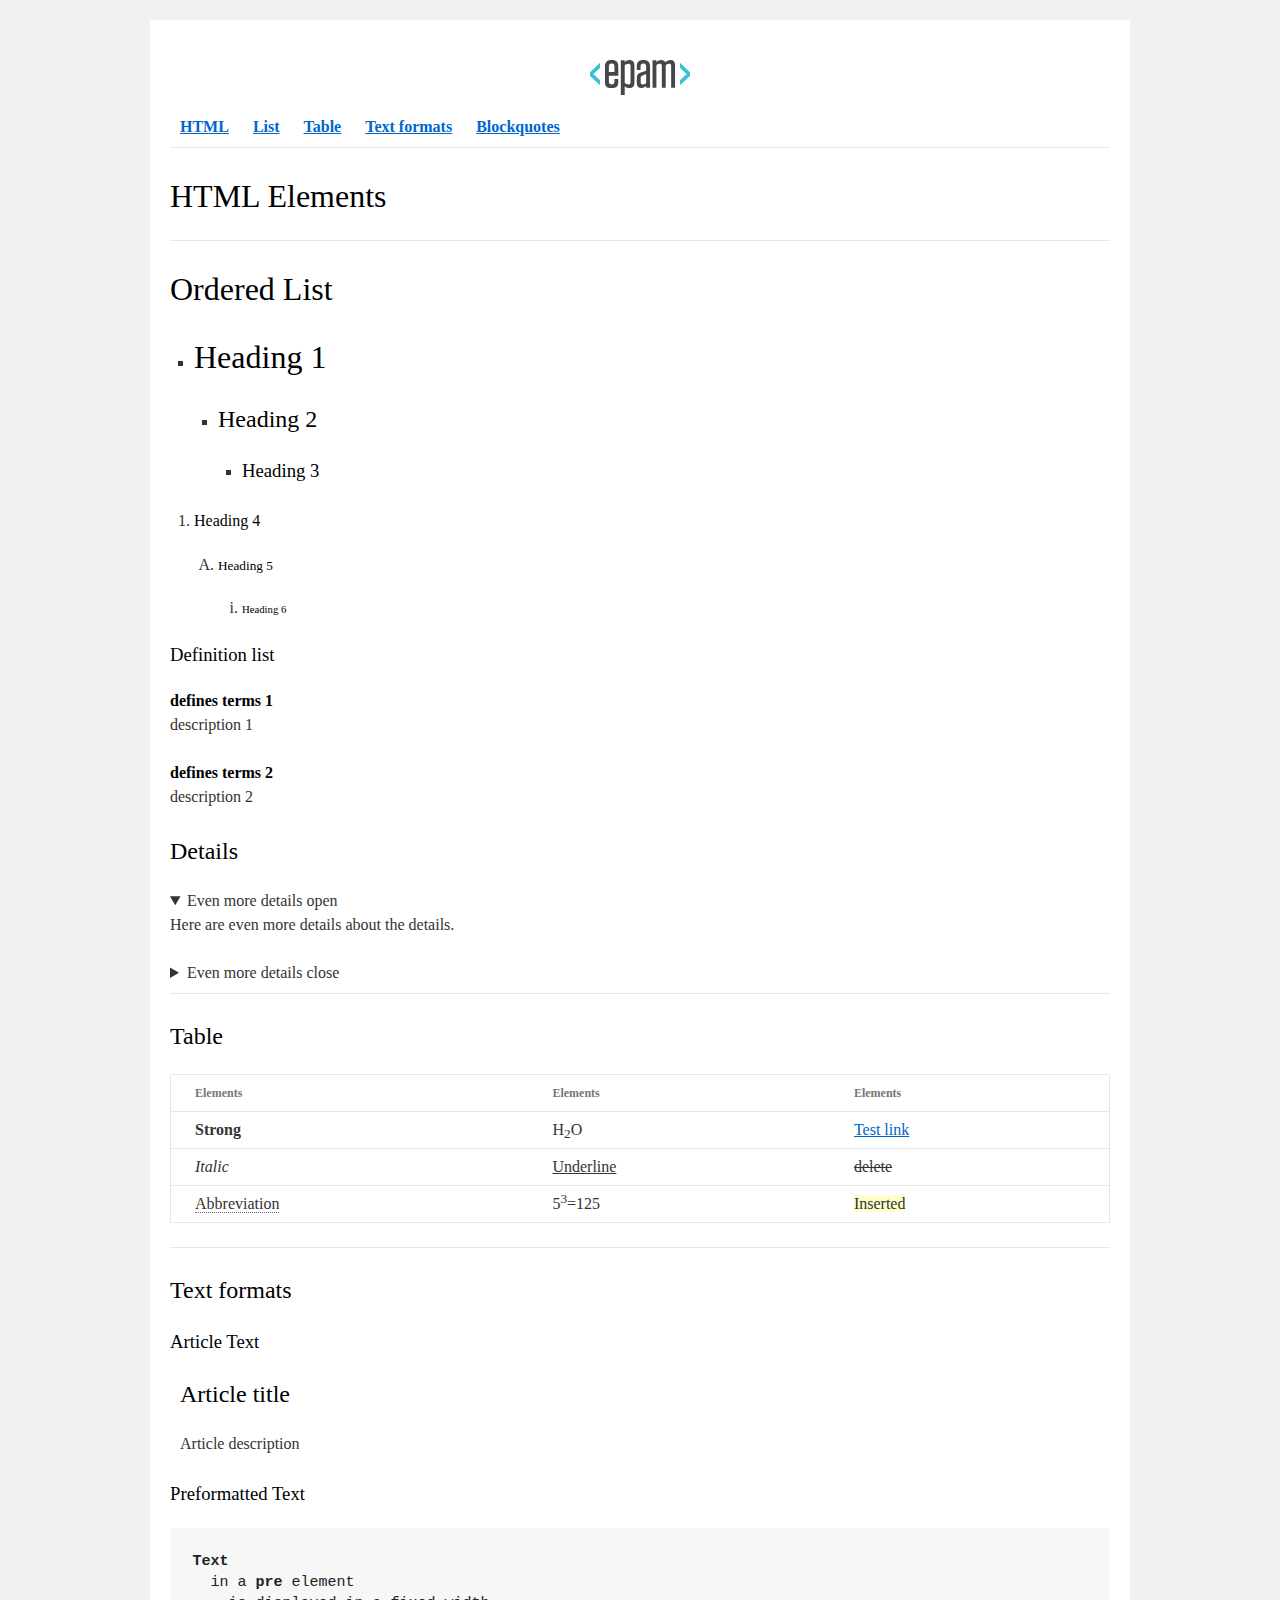
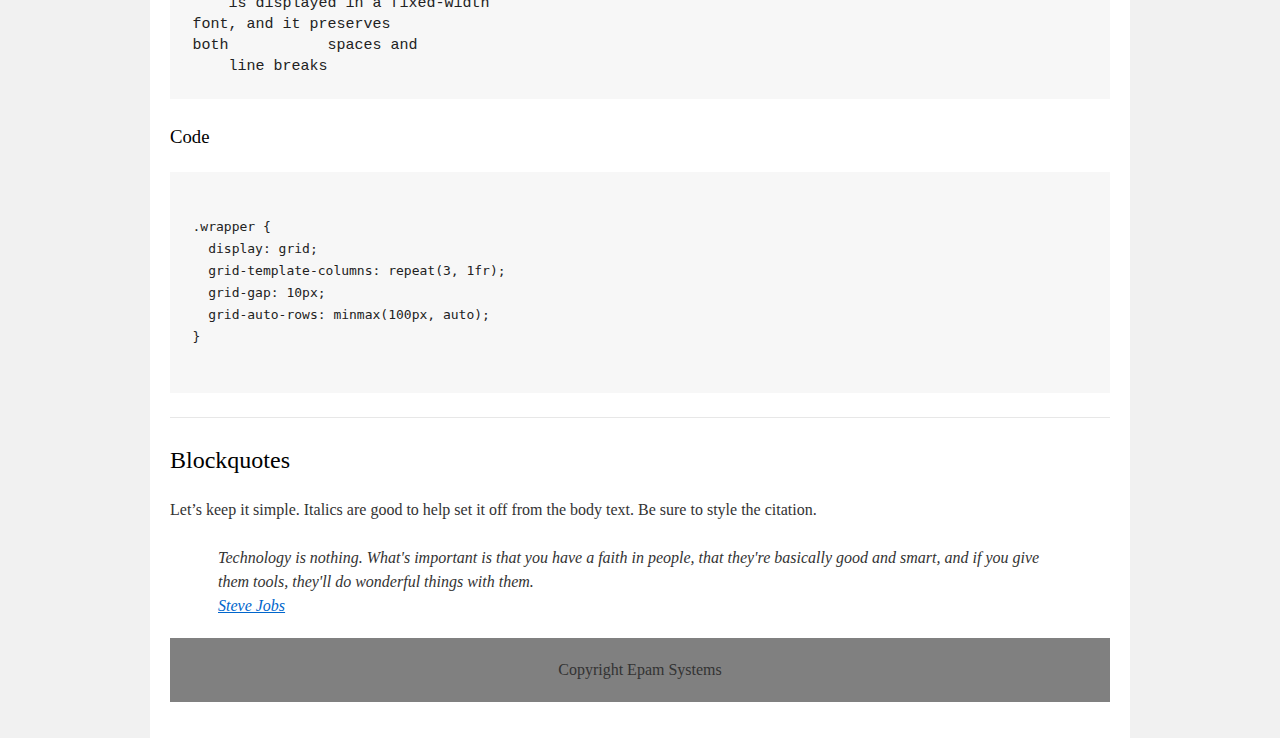
<file: homework_01/index.html>
<!DOCTYPE html>
<html>

<head>
    <meta charset="utf-8">
    <title>hw</title>
    <link rel="stylesheet" href="style.css">
</head>

<body>
    <div id="wrapper">
        <div id="main">
            <div id="container">
                <div id="content" role="main">
                    <header>
                        <img src="EPAM_logo.svg" alt="logo">
                        <nav>
                            <a href="#html"><b>HTML</b></a>
                            <a href="#list"><b>List</b></a>
                            <a href="#table"><b>Table</b></a>
                            <a href="#text_formats"><b>Text formats</b></a>
                            <a href="#blockquotes"><b>Blockquotes</b></a>
                        </nav>
                    </header>
                    <hr>
                    <div id="html">
                        <h1>HTML Elements</h1>   
                    </div>
                    <hr>
                    <section>
                        <div id="list">
                            <h1>Ordered List</h1>
                            <ul>
                                <li>
                                    <h1>Heading 1</h1>
                                    <ul>
                                        <li>
                                            <h2>Heading 2</h2>
                                            <ul>
                                                <li>
                                                    <h3>Heading 3</h3>
                                                </li>
                                            </ul>
                                        </li>
                                    </ul>
                                </li>
                                </ul>
                                <ol>
                                    <li>
                                        <h4>Heading 4</h4>
                                        <ol>
                                            <li>
                                                <h5>Heading 5</h5>
                                                <ol>
                                                    <li>
                                                        <h6>Heading 6</h6>
                                                    </li>
                                                </ol>
                                            </li>
                                        </ol>
                                    </li>
                                </ol>
                            <h3>Definition list</h3>
                            <dl>
                                <dt>defines terms 1</dt>
                                <dd>description 1</dd>
                                <dt>defines terms 2</dt>
                                <dd>description 2</dd>
                            </dl>
                            <h2>Details</h2>
                            <details open>
                                <summary>Even more details open</summary>
                                <p>Here are even more details about the details.</p>
                            </details>
                            <details>
                                <summary>Even more details close</summary>
                                <p>Here are even more details about the details.</p>
                            </details>
                        </div>
                        <hr>
                        <div id="table">
                            <h2>Table</h2>
                            <table>
                                <thead>
                                    <tr>
                                        <th>Elements</th>
                                        <th>Elements</th>
                                        <th>Elements</th>
                                    </tr>
                                </thead>
                                <tbody>
                                    <tr>
                                        <td> <strong>Strong</strong>
                                        </td>
                                        <td>H<sub>2</sub>O</td>
                                        <td><a href="#">Test link</a></td>
                                    </tr>
                                    <tr>
                                        <td> <i>Italic</i>
                                        </td>
                                        <td><u>Underline</u></td>
                                        <td><s>delete</s></td>
                                    </tr>
                                    <tr>
                                        <td><abbr>Abbreviation</abbr>
                                        </td>
                                        <td>5<sup>3</sup>=125</td>
                                        <td><ins>Inserted</ins></td>
                                    </tr>
                                </tbody>
                            </table>
                        </div>
                        <hr>
                        <div id="text_formats">
                            <h2>Text formats</h2>
                            <h3>Article Text</h3>
                            <article>
                                <header><h2>Article title</h2></header>
                                <p>Article description</p>
                            </article>

                            <h3>Preformatted Text</h3> 
<pre>
<b>Text</b>
  in a <b>pre</b> element
    is displayed in a fixed-width
font, and it preserves
both           spaces and
    line breaks
</pre>

<h3>Code</h3>
 
<pre><code>
.wrapper {
  display: grid;
  grid-template-columns: repeat(3, 1fr);
  grid-gap: 10px;
  grid-auto-rows: minmax(100px, auto);
}

</code></pre>  
                        </div>
                        <hr> 
                        <div id="blockquotes">
                            <h2>Blockquotes</h2>
                            <p>
                                Let’s keep it simple. Italics are good to help set it off from the body text. Be sure to style the citation.
                            </p>
                            <blockquote>	          		
                            <q>
                                Technology is nothing. What's important is that you have a faith in people, that they're basically good and smart, and if you give them tools, they'll do wonderful things with them.<br>       
                                <a href="#">Steve Jobs</a>
                            </q>
                            </blockquote>
                            <p hidden>And here’s a bit of trailing text.</p>
	                    </div>
                    </section>
                    <footer>
                        Copyright Epam Systems
                    </footer>
                </div>
            </div>
        </div>
    </div>
</body>

</html>
</file>
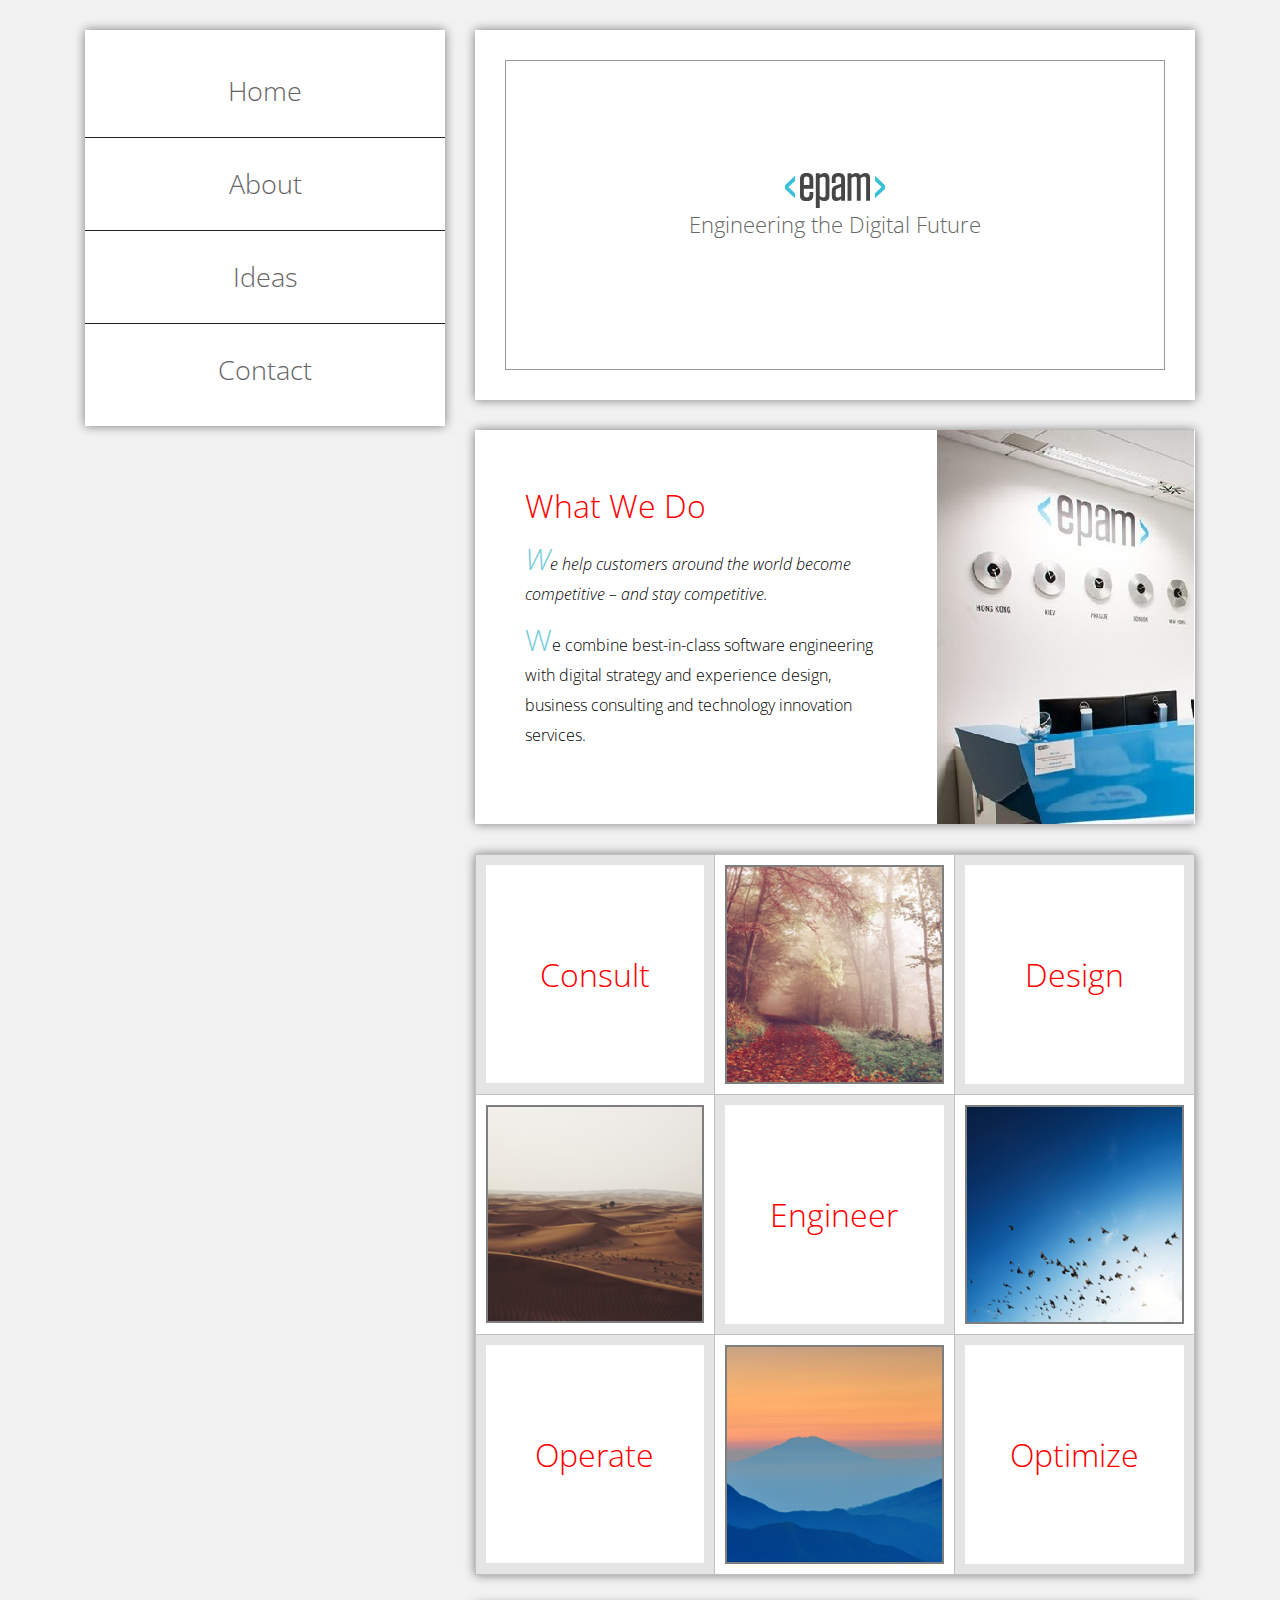
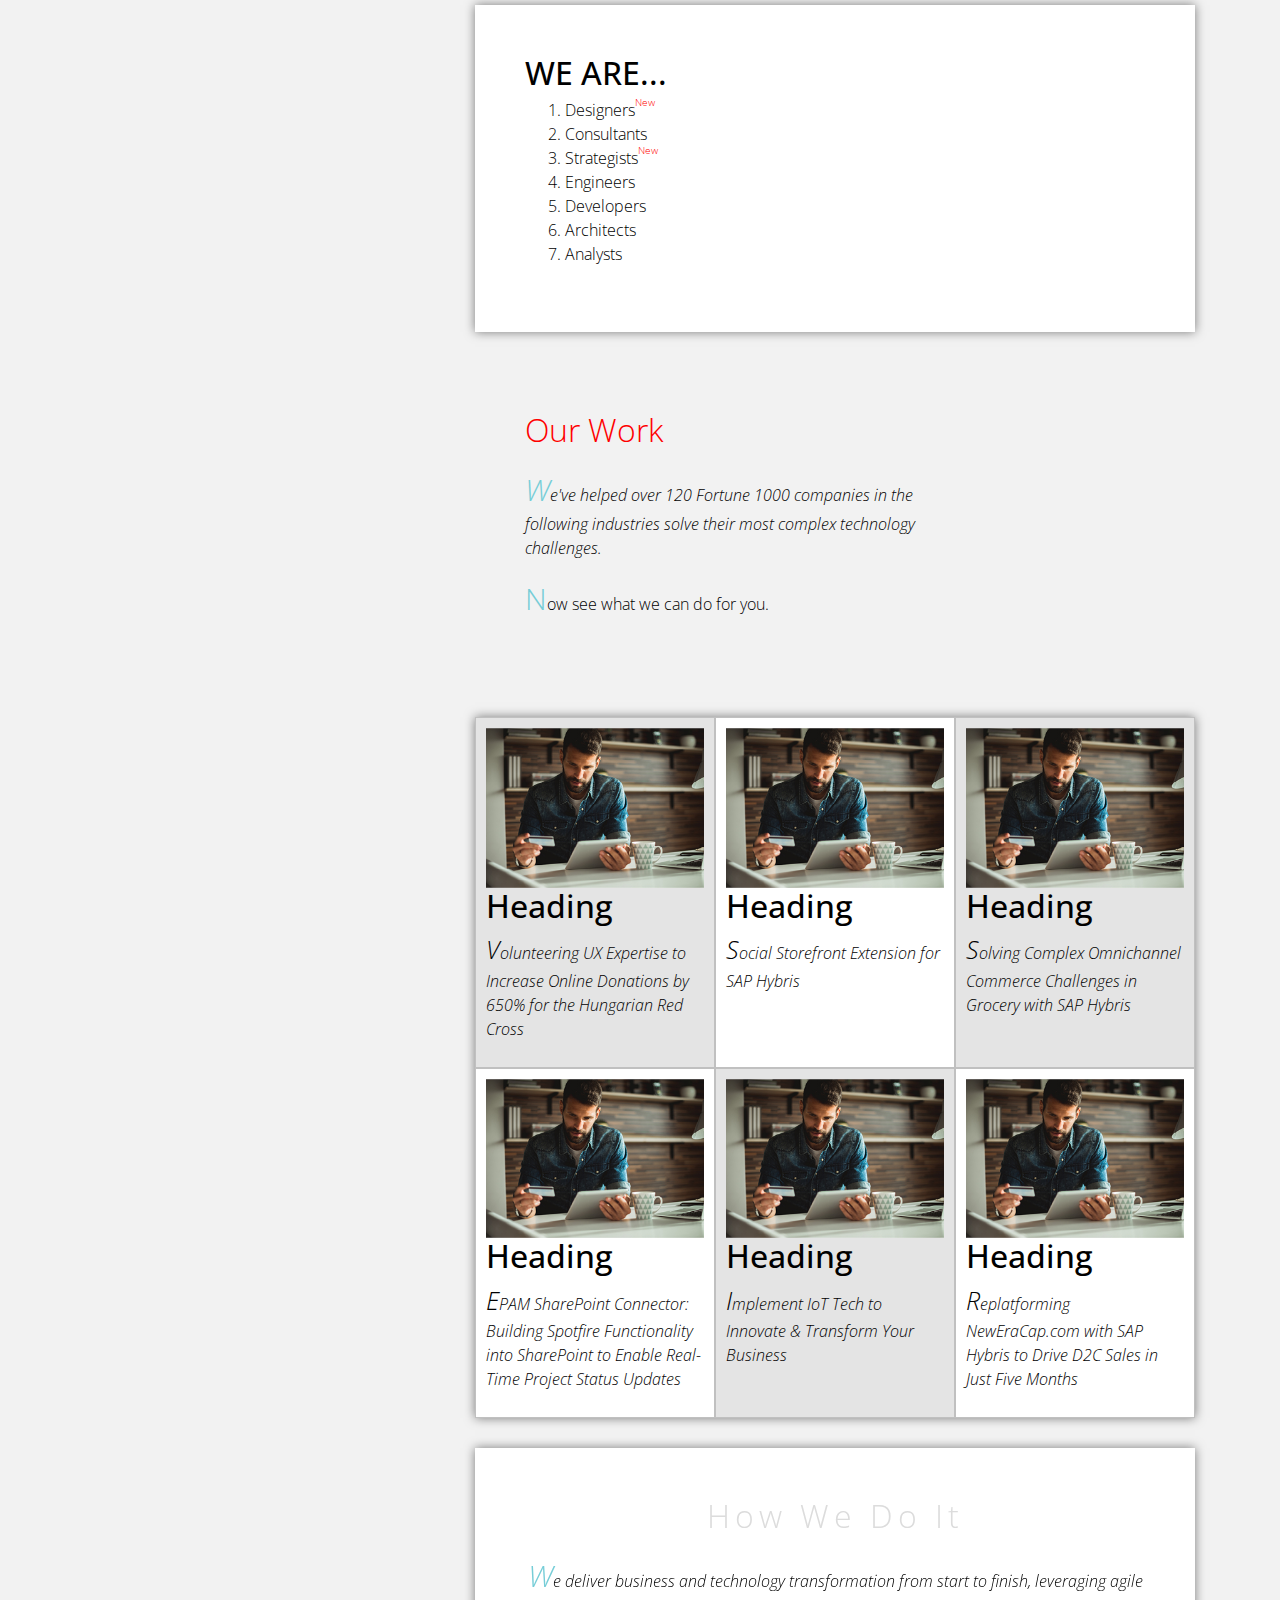
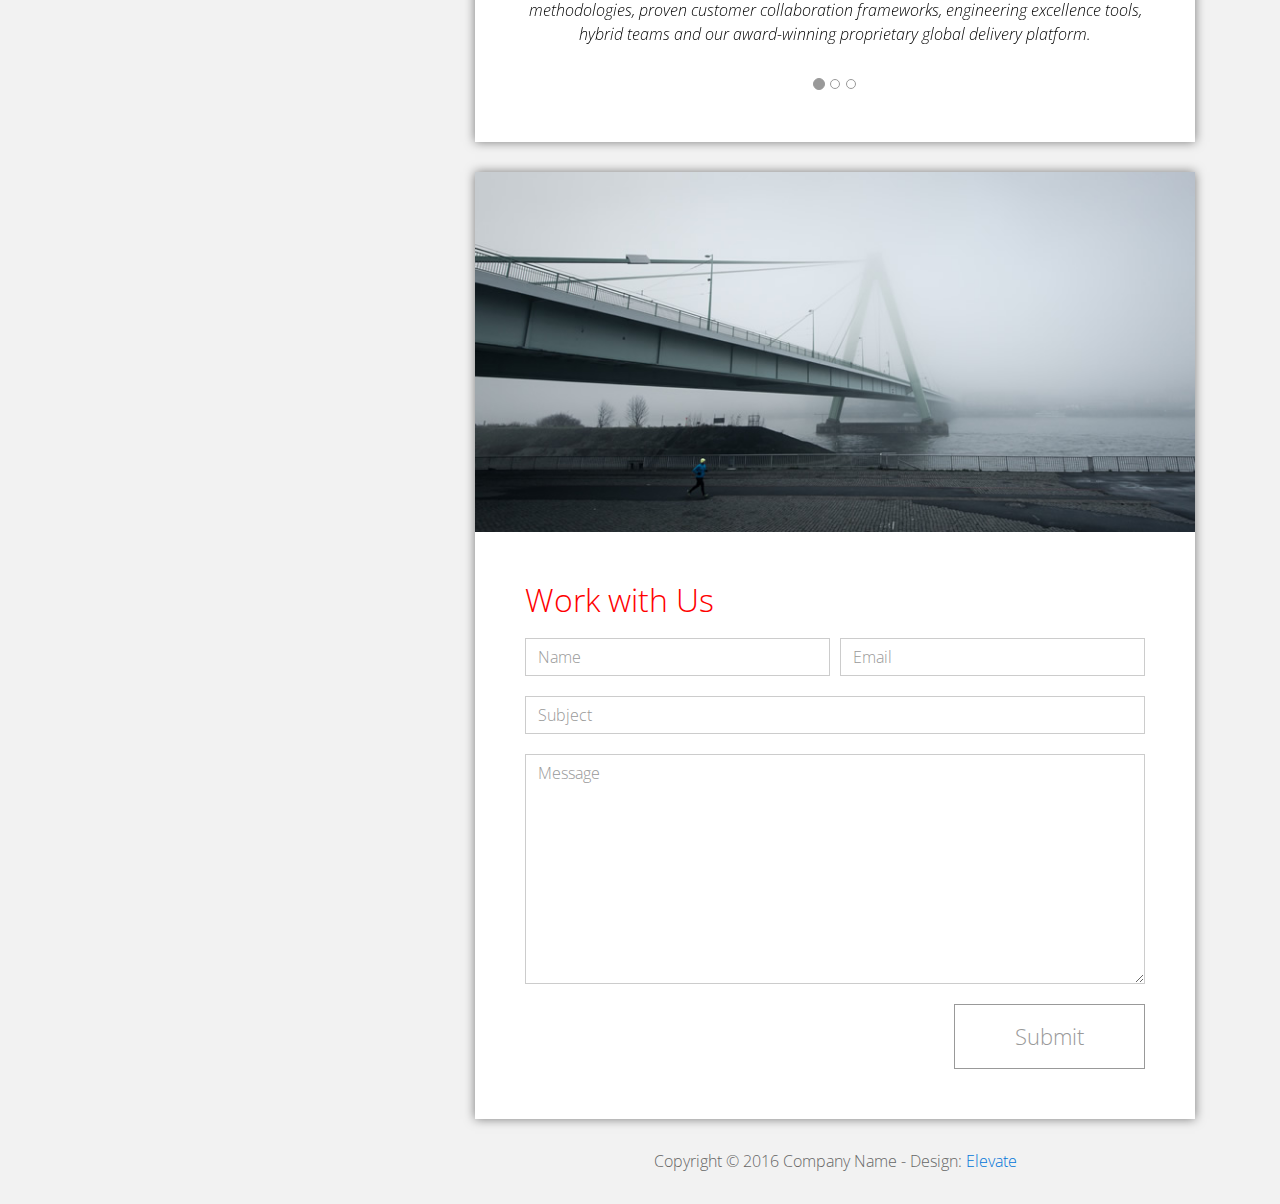
<file: homework_02/index.html>
<!DOCTYPE html>
<html lang="en">
<head>
  <meta charset="utf-8">
  <meta http-equiv="X-UA-Compatible" content="IE=edge">
  <meta name="viewport" content="width=device-width, initial-scale=1">

  <title>CSS Basic HW</title>



  <!-- load stylesheets -->
  <link rel="stylesheet" href="http://fonts.googleapis.com/css?family=Open+Sans:300,400">
  <!-- Google web font "Open Sans" -->
  <link rel="stylesheet" href="css/bootstrap.min.css">
  <!-- Bootstrap style -->
  <link rel="stylesheet" href="css/style.css">
  <!-- Templatemo style -->
  <style>
    .tm-section-title {
      color: red;
    }
    .box {
      border: 1px solid silver!important;
      padding: 10px;
    }
  </style>

</head>

<body>
<div class="container">

  <div class="tm-sidebar">
    <nav class="tm-main-nav">
      <ul>
        <li class="tm-nav-item"><a href="#home" class="tm-nav-item-link">Home</a></li>
        <li class="tm-nav-item"><a href="#about" class="tm-nav-item-link">About</a></li>
        <li class="tm-nav-item"><a href="#ideas" class="tm-nav-item-link">Ideas</a></li>
        <li class="tm-nav-item"><a href="#contact" class="tm-nav-item-link">Contact</a></li>
      </ul>
    </nav>
  </div>

  <div class="tm-main-content">

    <section id="home" class="tm-content-box tm-banner margin-b-10">
      <div class="tm-banner-inner">
        <img src="img/EPAM_logo.svg" width="100px" alt="">
        <p class="tm-banner-text">Engineering the Digital Future</p>
      </div>
    </section>

    <section>
      <div class="tm-content-box flex-2-col">

        <div class="pad flex-item tm-team-description-container">
          <h2 class="tm-section-title">What We Do</h2>
          <p class="tm-section-description">We help customers around the world become competitive – and stay competitive.</p>
          <p class="tm-section-description"> We combine best-in-class software engineering with digital strategy and experience design, business consulting and technology innovation services.</p>
        </div>
        <div class="flex-item">
          <img src="img/image.jpg" alt="">
        </div>
        

      </div>
      <div id="about" class="tm-content-box">

        <ul class="boxes gallery-container">
          <li class="box box-bg">
            <h2 class="tm-section-title tm-section-title-box tm-box-bg-title">Consult</h2>
            <img src="img/white-bg.jpg" alt="Image" class="img-fluid">
          </li>
          <li class="box">
            <a href="img/idea-large-01.jpg"><img src="img/idea-01.jpg" alt="Image"
                                                 class="img-fluid"></a>
          </li>
          <li class="box box-bg">
            <h2 class="tm-section-title tm-section-title-box tm-box-bg-title">Design</h2>
            <img src="img/white-bg.jpg" alt="Image" class="img-fluid">
          </li>
          <li class="box">
            <a href="img/idea-large-02.jpg"><img src="img/idea-02.jpg" alt="Image"
                                                 class="img-fluid"></a>
          </li>
          <li class="box box-bg">
            <h2 class="tm-section-title tm-section-title-box tm-box-bg-title">Engineer</h2>
            <img src="img/white-bg.jpg" alt="Image" class="img-fluid">
          </li>
          <li class="box">
            <a href="img/idea-large-03.jpg"><img src="img/idea-03.jpg" alt="Image"
                                                 class="img-fluid"></a>
          </li>
          <li class="box box-bg">
            <h2 class="tm-section-title tm-section-title-box tm-box-bg-title">Operate</h2>
            <img src="img/white-bg.jpg" alt="Image" class="img-fluid">
          </li>
          <li class="box">
            <a href="img/idea-large-04.jpg"><img src="img/idea-04.jpg" alt="Image"
                                                 class="img-fluid"></a>
          </li>
          <li class="box box-bg">
            <h2 class="tm-section-title tm-section-title-box tm-box-bg-title">Optimize</h2>
            <img src="img/white-bg.jpg" alt="Image" class="img-fluid">
          </li>
        </ul>

      </div>

    </section>

    <!-- slider -->
    <section class="heading tm-content-box pad">
      <h2> WE ARE...</h2>
      <ol>
        <li><a href="index.html" class="text">Designers</a></li>
        <li><a href="index.html">Consultants</a></li>
        <li><a href="#" class="text">Strategists</a></li>
        <li><a href="#">Engineers</a></li>
        <li><a href="#">Developers</a></li>
        <li><a href="#">Architects</a></li>
        <li><a href="#">Analysts</a></li>
      </ol>
  
    </section>

    <section class="blocks">
       <div class="pad flex-item tm-team-description-container">
          <h2 class="tm-section-title">Our Work</h2>
          <p class="tm-section-description">We've helped over 120 Fortune 1000 companies in the following industries solve their most complex technology challenges. </p>
          <p class="tm-section-description"> Now see what we can do for you.</p>
        </div>
      <div class="tm-content-box flex-2-col">
      </div>
      <div  class="tm-content-box">
        <ul class="boxes gallery-container">
          <li class="box box-bg">
            <img src="img/image-1.jpg" alt="Image" class="img-fluid">
            <div>
              <h2>Heading</h2>
              <p>Volunteering UX Expertise to Increase Online Donations by 650% for the Hungarian Red Cross</p>
            </div>
          </li>
          <li class="box">
            <img src="img/image-1.jpg" alt="Image" class="img-fluid">
            <div>
              <h2>Heading</h2>
              <p>Social Storefront Extension for SAP Hybris</p>
            </div>
          </li>
          <li class="box box-bg">
            <img src="img/image-1.jpg" alt="Image" class="img-fluid">
            <div>
              <h2>Heading</h2>
              <p>Solving Complex Omnichannel Commerce Challenges in Grocery with SAP Hybris</p>
            </div>
          </li>
          <li class="box">
            <img src="img/image-1.jpg" alt="Image" class="img-fluid">
            <div>
              <h2>Heading</h2>
              <p>EPAM SharePoint Connector: Building Spotfire Functionality into SharePoint to Enable Real-Time Project Status Updates</p>
            </div>
          </li>
          <li class="box box-bg">
            <img src="img/image-1.jpg" alt="Image" class="img-fluid">
            <div>
              <h2>Heading</h2>
              <p>Implement IoT Tech to Innovate & Transform Your Business</p>
            </div>
          </li>
          <li class="box">
            <img src="img/image-1.jpg" alt="Image" class="img-fluid">
            <div>
              <h2>Heading</h2>
              <p>Replatforming NewEraCap.com with SAP Hybris to Drive D2C Sales in Just Five Months</p>
            </div>
          </li>
        </ul>

      </div>
    </section>

    <section id="ideas">
      <div id="tmCarousel" class="carousel slide tm-content-box" data-ride="carousel">

        <ol class="carousel-indicators">
          <li data-target="#tmCarousel" data-slide-to="0" class="active"></li>
          <li data-target="#tmCarousel" data-slide-to="1" class=""></li>
          <li data-target="#tmCarousel" data-slide-to="2" class=""></li>
        </ol>

        <div class="carousel-inner" role="listbox">

          <div class="carousel-item active">
            <div class="carousel-content">
              <div class="flex-item">
                <h2 class="tm-section-title">How We Do It</h2>
                <p class="tm-section-description carousel-description">We deliver business and technology transformation from start to finish, leveraging agile methodologies, proven customer collaboration frameworks, engineering excellence tools, hybrid teams and our award-winning proprietary global delivery platform.</p>
              </div>
            </div>
          </div>

          <div class="carousel-item">
            <div class="carousel-content">
              <div class="flex-item">
                <h2 class="tm-section-title">Our Clients</h2>
                <p class="tm-section-description carousel-description">Lorem ipsum dolor sit amet,
                  consectetur adipiscing elit. Quisque vel nisi pharetra nibh varius pharetra ac
                  sagittis nisi. Etiam pharetra vestibulum hendrerit. Pellentesque interdum metus
                  sed massa rutrum.</p>
              </div>
            </div>
          </div>

          <div class="carousel-item">
            <div class="carousel-content">
              <div class="flex-item">
                <h2 class="tm-section-title">Our Projects</h2>
                <p class="tm-section-description carousel-description">Donec ex libero, fringilla
                  vitae purus sit amet, rhoncus pharetra lorem. Pellentesque id sem id lacus
                  ultricies vehicula. Aliquam rutrum mi non. Pellentesque interdum metus sed massa
                  rutrum.</p>
              </div>
            </div>
          </div>

        </div>

      </div>
    </section>

    <section class="tm-content-box">
      <img src="img/contact.jpg" alt="Contact image" class="img-fluid">

      <div id="contact" class="pad">
        <h2 class="tm-section-title">Work with Us</h2>
        <form action="#contact" method="get" class="contact-form">

          <div class="form-group col-xs-12 col-sm-12 col-md-6 col-lg-6 form-group-2-col-left">
            <input type="text" id="contact_name" name="contact_name" class="form-control"
                   placeholder="Name" required/>
          </div>
          <div class="form-group col-xs-12 col-sm-12 col-md-6 col-lg-6 form-group-2-col-right">
            <input type="email" id="contact_email" name="contact_email" class="form-control"
                   placeholder="Email" required/>
          </div>
          <div class="form-group">
            <input type="text" id="contact_subject" name="contact_subject" class="form-control"
                   placeholder="Subject" required/>
          </div>
          <div class="form-group">
            <textarea id="contact_message" name="contact_message" class="form-control" rows="9"
                      placeholder="Message" required></textarea>
          </div>

          <button type="submit" class="btn btn-primary submit-btn">Submit</button>

        </form>
      </div>
    </section>

    <footer class="tm-footer">
      <p class="text-xs-center">Copyright &copy; 2016 Company Name

        - Design: <a rel="nofollow" href="http://www.templatemo.com/tm-481-elevate"
                     target="_parent">Elevate</a></p>
    </footer>

  </div>

</div>

</body>
</html>
</file>
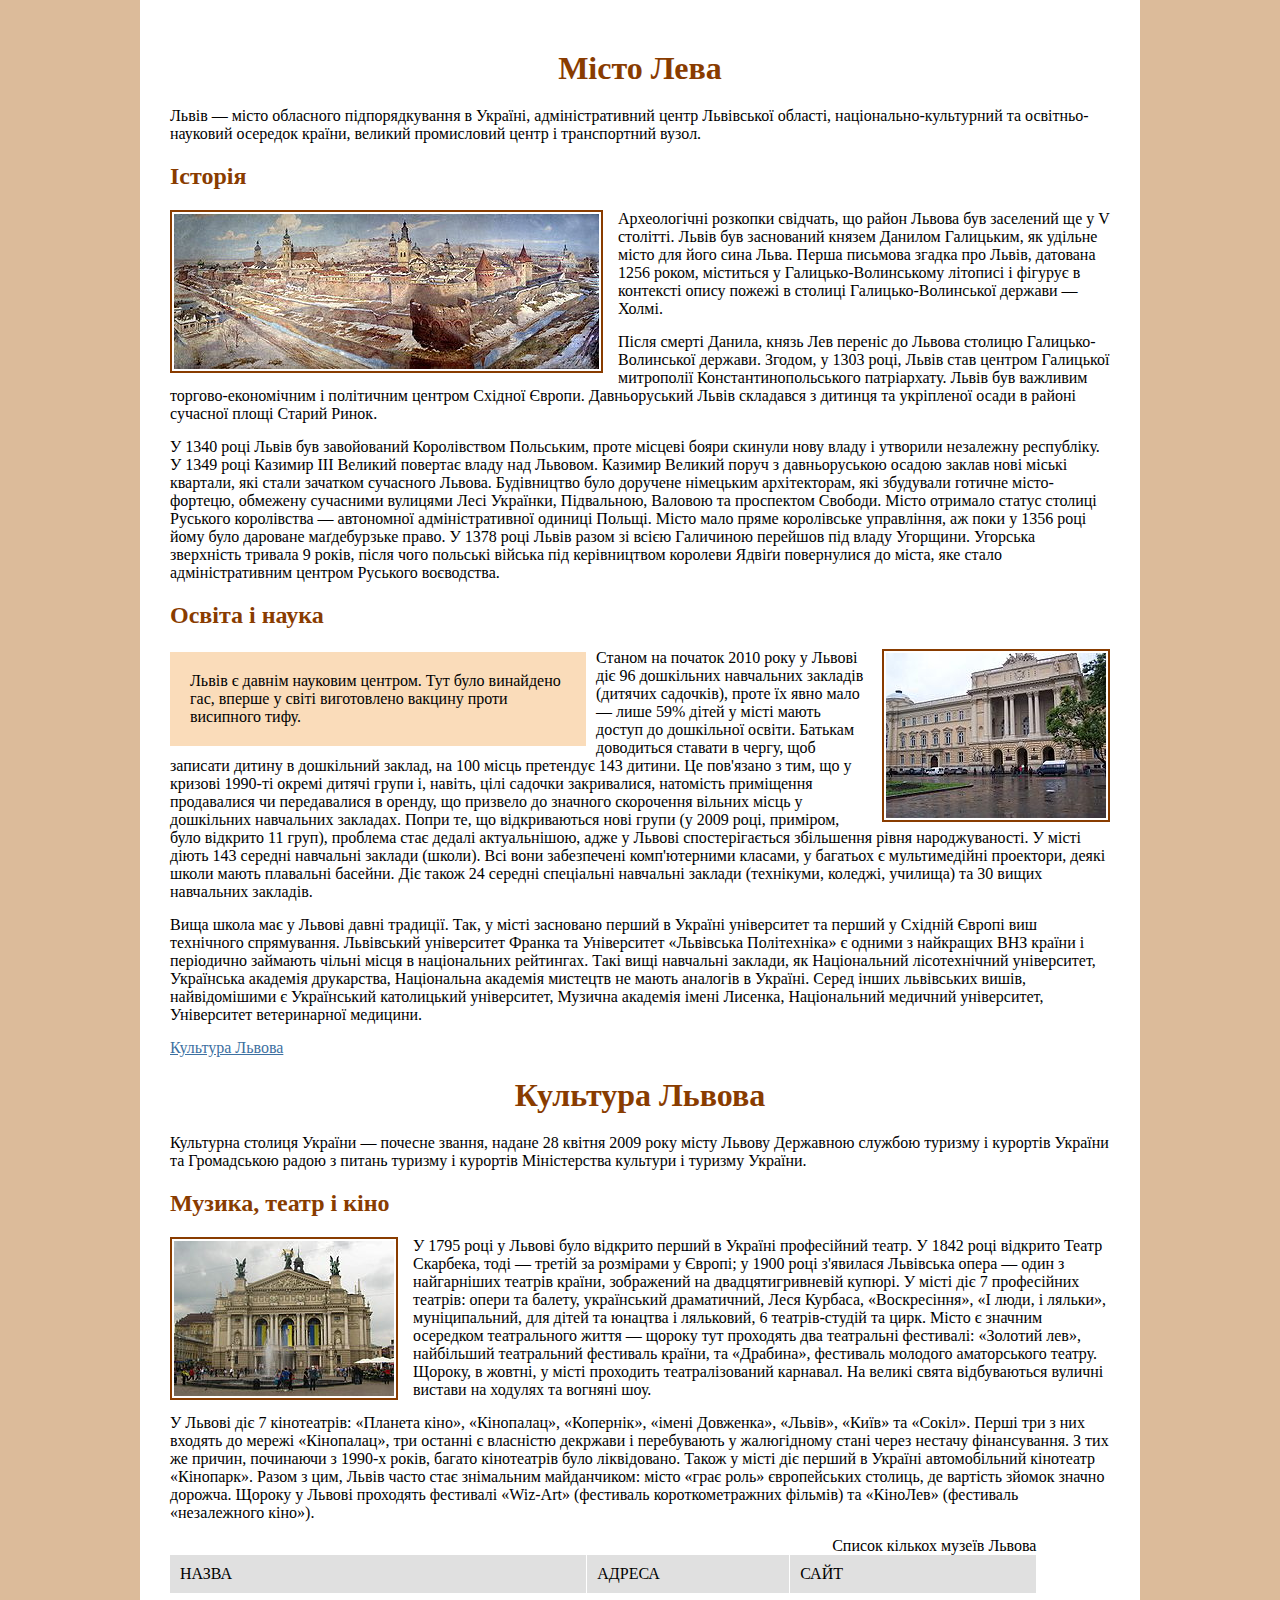
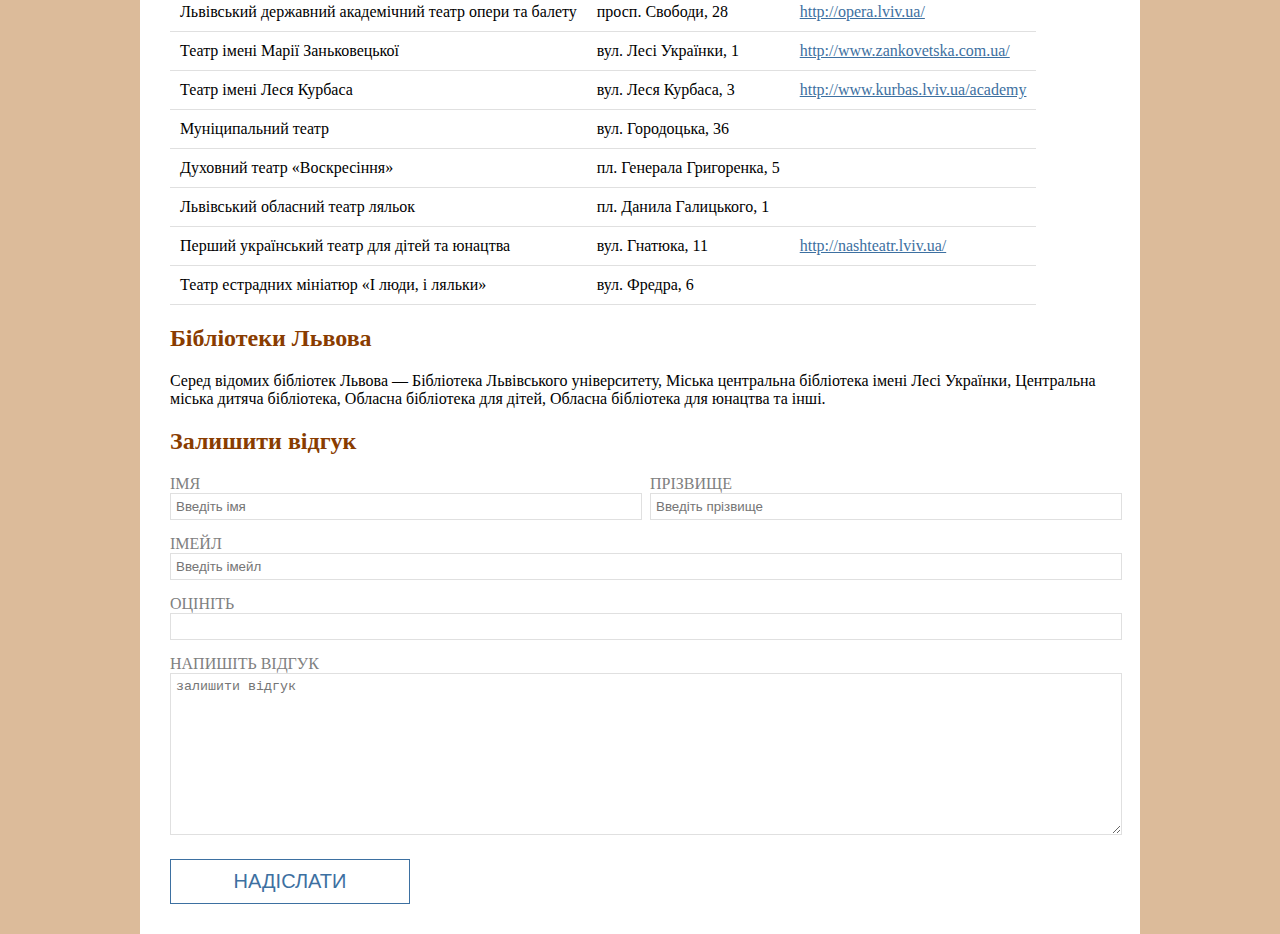
<file: homework_03/index.html>
﻿<!DOCTYPE html>
<html>

<head>
    <meta charset="utf-8">
    <title>Epam Front End Lab. Preprocessors</title>
    <link rel="stylesheet" type="text/css" href="css/style1.css">
    <!--<link rel="stylesheet" type="text/css" href="css/style2.css">-->
</head>

<body>
    <div id="content">
        <h1>Місто Лева</h1>
        <p>Львів — місто обласного підпорядкування в Україні, адміністративний центр Львівської області, національно-культурний та освітньо-науковий осередок країни, великий промисловий центр і транспортний вузол.</p>
        <h2>Історія</h2>
        <p><img class="img-left" src="img/lviv.jpg" width="425" height="155" alt="" /> Археологічні розкопки свідчать, що район Львова був заселений ще у V столітті. Львів був заснований князем Данилом Галицьким, як удільне місто для його сина Льва. Перша письмова згадка про Львів, датована 1256 роком, міститься у Галицько-Волинському літописі і фігурує в контексті опису пожежі в столиці Галицько-Волинської держави — Холмі.</p>
        <p>Після смерті Данила, князь Лев переніс до Львова столицю Галицько-Волинської держави. Згодом, у 1303 році, Львів став центром Галицької митрополії Константинопольського патріархату. Львів був важливим торгово-економічним і політичним центром Східної Європи. Давньоруський Львів складався з дитинця та укріпленої осади в районі сучасної площі Старий Ринок.
        </p>
        <p>У 1340 році Львів був завойований Королівством Польським, проте місцеві бояри скинули нову владу і утворили незалежну республіку. У 1349 році Казимир III Великий повертає владу над Львовом. Казимир Великий поруч з давньоруською осадою заклав нові міські квартали, які стали зачатком сучасного Львова. Будівництво було доручене німецьким архітекторам, які збудували готичне місто-фортецю, обмежену сучасними вулицями Лесі Українки, Підвальною, Валовою та проспектом Свободи. Місто отримало статус столиці Руського королівства — автономної адміністративної одиниці Польщі. Місто мало пряме королівське управління, аж поки у 1356 році йому було дароване маґдебурзьке право. У 1378 році Львів разом зі всією Галичиною перейшов під владу Угорщини. Угорська зверхність тривала 9 років, після чого польські війська під керівництвом королеви Ядвіґи повернулися до міста, яке стало адміністративним центром Руського воєводства.</p>
        <h2>Освіта і наука</h2>
        <div class="brief">
            Львів є давнім науковим центром. Тут було винайдено гас, вперше у світі виготовлено вакцину проти висипного тифу.
        </div>
        <img class="img-right" src="img/university.jpg" width="220" height="165" alt="" />
        <p>Станом на початок 2010 року у Львові діє 96 дошкільних навчальних закладів (дитячих садочків), проте їх явно мало — лише 59% дітей у місті мають доступ до дошкільної освіти. Батькам доводиться ставати в чергу, щоб записати дитину в дошкільний заклад, на 100 місць претендує 143 дитини. Це пов'язано з тим, що у кризові 1990-ті окремі дитячі групи і, навіть, цілі садочки закривалися, натомість приміщення продавалися чи передавалися в оренду, що призвело до значного скорочення вільних місць у дошкільних навчальних закладах. Попри те, що відкриваються нові групи (у 2009 році, приміром, було відкрито 11 груп), проблема стає дедалі актуальнішою, адже у Львові спостерігається збільшення рівня народжуваності. У місті діють 143 середні навчальні заклади (школи). Всі вони забезпечені комп'ютерними класами, у багатьох є мультимедійні проектори, деякі школи мають плавальні басейни. Діє також 24 середні спеціальні навчальні заклади (технікуми, коледжі, училища) та 30 вищих навчальних закладів.</p>
        <p>Вища школа має у Львові давні традиції. Так, у місті засновано перший в Україні університет та перший у Східній Європі виш технічного спрямування. Львівський університет Франка та Університет «Львівська Політехніка» є одними з найкращих ВНЗ країни і періодично займають чільні місця в національних рейтингах. Такі вищі навчальні заклади, як Національний лісотехнічний університет, Українська академія друкарства, Національна академія мистецтв не мають аналогів в Україні. Серед інших львівських вишів, найвідомішими є Український католицький університет, Музична академія імені Лисенка, Національний медичний університет, Університет ветеринарної медицини.</p>
        <a href="culture.html">Культура Львова</a>

        <h1>Культура Львова</h1>
        <p>Культурна столиця України — почесне звання, надане 28 квітня 2009 року місту Львову Державною службою туризму і курортів України та Громадською радою з питань туризму і курортів Міністерства культури і туризму України.</p>
        <h2>Музика, театр і кіно</h2>
        <img class="img-left" src="img/opera.jpg" width="220" height="155" alt="" />
        <p>У 1795 році у Львові було відкрито перший в Україні професійний театр. У 1842 році відкрито Театр Скарбека, тоді — третій за розмірами у Європі; у 1900 році з'явилася Львівська опера — один з найгарніших театрів країни, зображений на двадцятигривневій купюрі. У місті діє 7 професійних театрів: опери та балету, український драматичний, Леся Курбаса, «Воскресіння», «І люди, і ляльки», муніципальний, для дітей та юнацтва і ляльковий, 6 театрів-студій та цирк. Місто є значним осередком театрального життя — щороку тут проходять два театральні фестивалі: «Золотий лев», найбільший театральний фестиваль країни, та «Драбина», фестиваль молодого аматорського театру. Щороку, в жовтні, у місті проходить театралізований карнавал. На великі свята відбуваються вуличні вистави на ходулях та вогняні шоу.</p>
        <p>У Львові діє 7 кінотеатрів: «Планета кіно», «Кінопалац», «Копернік», «імені Довженка», «Львів», «Київ» та «Сокіл». Перші три з них входять до мережі «Кінопалац», три останні є власністю декржави і перебувають у жалюгідному стані через нестачу фінансування. З тих же причин, починаючи з 1990-х років, багато кінотеатрів було ліквідовано. Також у місті діє перший в Україні автомобільний кінотеатр «Кінопарк». Разом з цим, Львів часто стає знімальним майданчиком: місто «грає роль» європейських столиць, де вартість зйомок значно дорожча. Щороку у Львові проходять фестивалі «Wiz-Art» (фестиваль короткометражних фільмів) та «КіноЛев» (фестиваль «незалежного кіно»).</p>
        <table>
            <caption>Список кількох музеїв Львова</caption>
            <tr>
                <th>Назва</th>
                <th>Адреса</th>
                <th>Сайт</th>
            </tr>
            <tr>
                <td>Львівський державний академічний театр опери та балету</td>
                <td>просп. Свободи, 28</td>
                <td><a href="#">http://opera.lviv.ua/</a></td>
            </tr>
            <tr>
                <td>Театр імені Марії Заньковецької</td>
                <td>вул. Лесі Українки, 1</td>
                <td><a href="#">http://www.zankovetska.com.ua/</a></td>
            </tr>
            <tr>
                <td>Театр імені Леся Курбаса</td>
                <td>вул. Леся Курбаса, 3</td>
                <td><a href="#">http://www.kurbas.lviv.ua/academy</a></td>
            </tr>
            <tr>
                <td>Муніципальний театр</td>
                <td>вул. Городоцька, 36</td>
                <td></td>
            </tr>
            <tr>
                <td>Духовний театр «Воскресіння»</td>
                <td>пл. Генерала Григоренка, 5</td>
                <td></td>
            </tr>
            <tr>
                <td>Львівський обласний театр ляльок</td>
                <td>пл. Данила Галицького, 1</td>
                <td></td>
            </tr>
            <tr>
                <td>Перший український театр для дітей та юнацтва</td>
                <td>вул. Гнатюка, 11</td>
                <td><a href="#">http://nashteatr.lviv.ua/</a></td>
            </tr>
            <tr>
                <td>Театр естрадних мініатюр «І люди, і ляльки»</td>
                <td>вул. Фредра, 6</td>
                <td></td>
            </tr>
        </table>
        <h2>Бібліотеки Львова</h2>
        <p>Серед відомих бібліотек Львова — Бібліотека Львівського університету, Міська центральна бібліотека імені Лесі Українки, Центральна міська дитяча бібліотека, Обласна бібліотека для дітей, Обласна бібліотека для юнацтва та інші.</p>
        <div>
            <h2>Залишити відгук</h2>
            <form action="#">
                <div class="name_block">
                    <div>
                        <p>ІМЯ</p>
                        <input type="text" placeholder="Введіть імя" class="form_block" name="name">
                    </div>
                    <div>
                        <p>ПРІЗВИЩЕ</p>
                        <input type="text" placeholder="Введіть прізвище" class="form_block" name="surname">
                    </div>
                </div>
                <div>
                    <p>ІМЕЙЛ</p>
                    <input type="text" placeholder="Введіть імейл" class="form_block">
                </div>
                <div>
                    <p>ОЦІНІТЬ</p>
                    <input type="text" class="form_block">
                </div>
                <p>НАПИШІТЬ ВІДГУК</p>
                <textarea name="msg" class="form_block" id="msg" cols="30" rows="10" placeholder="залишити відгук"></textarea>
                <input type="submit" value="Надіслати">
            </form>
        </div>
    </div>
</body>

</html>
</file>
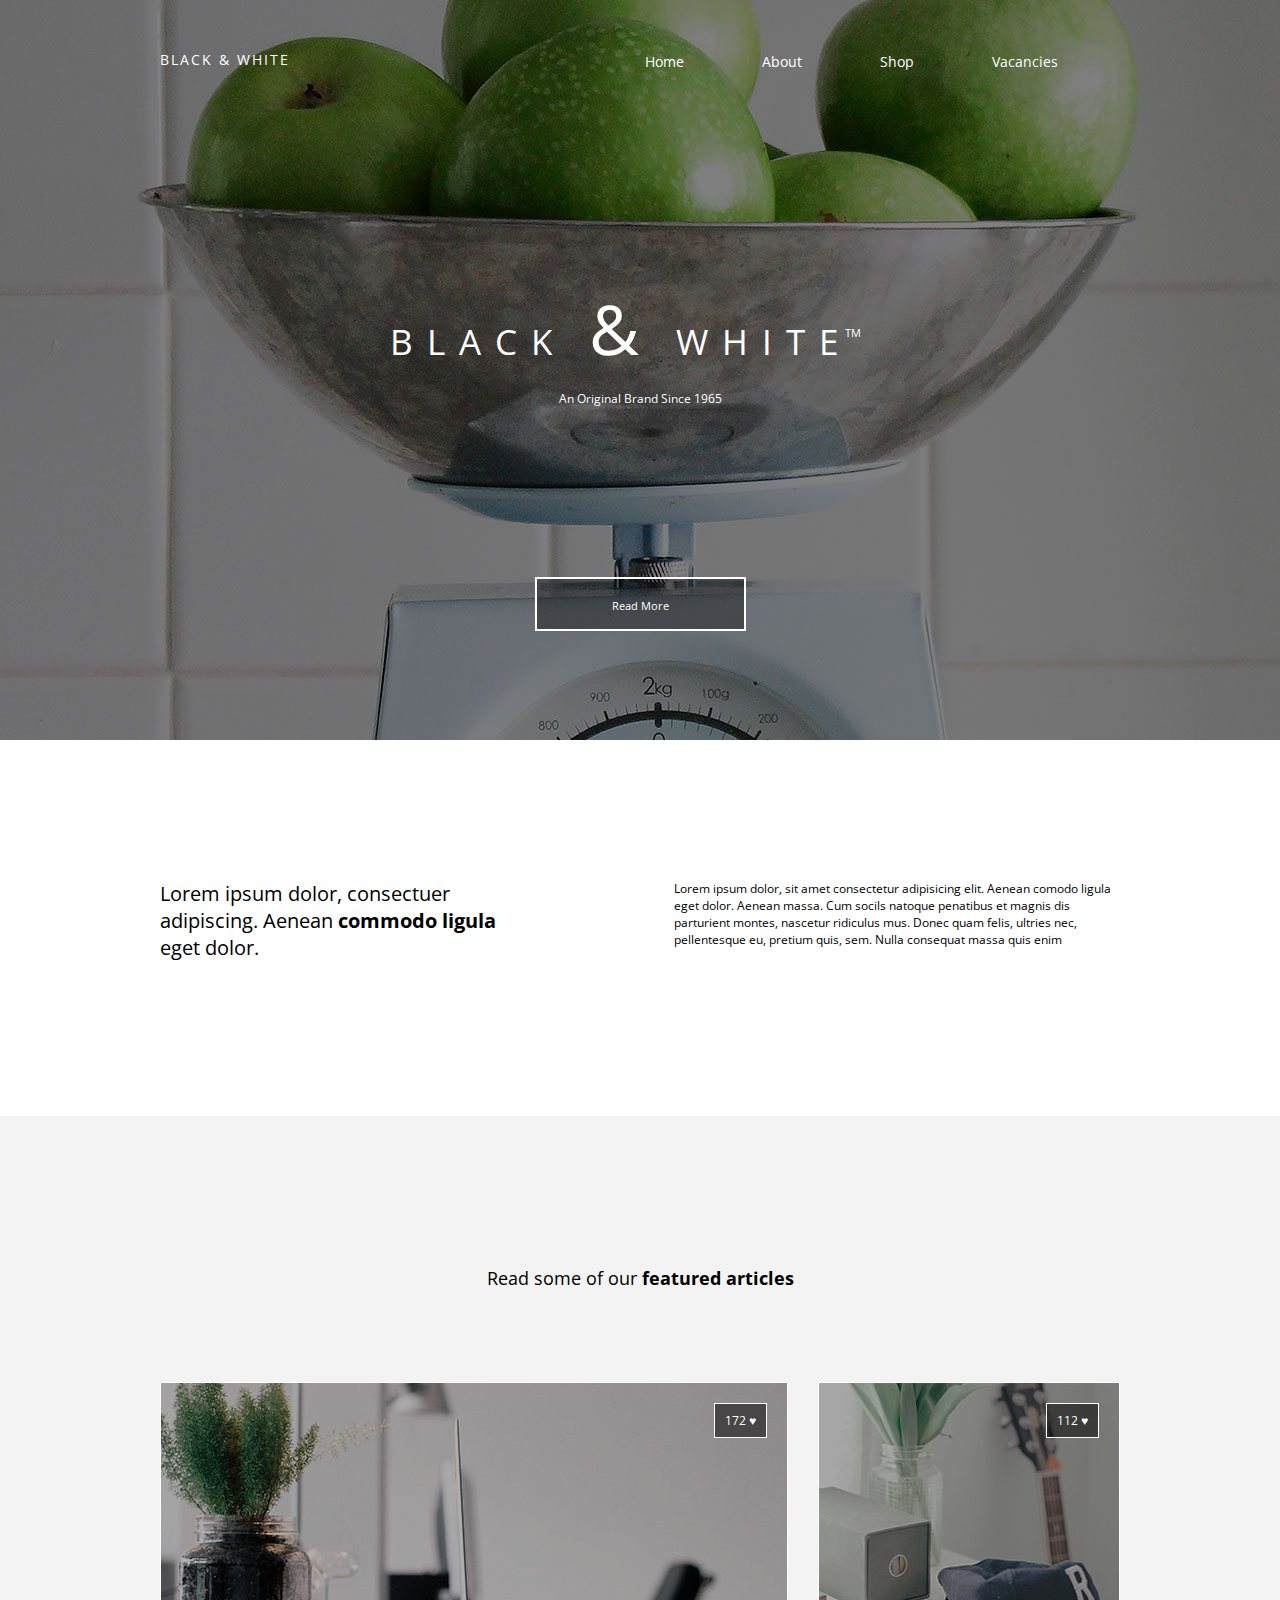
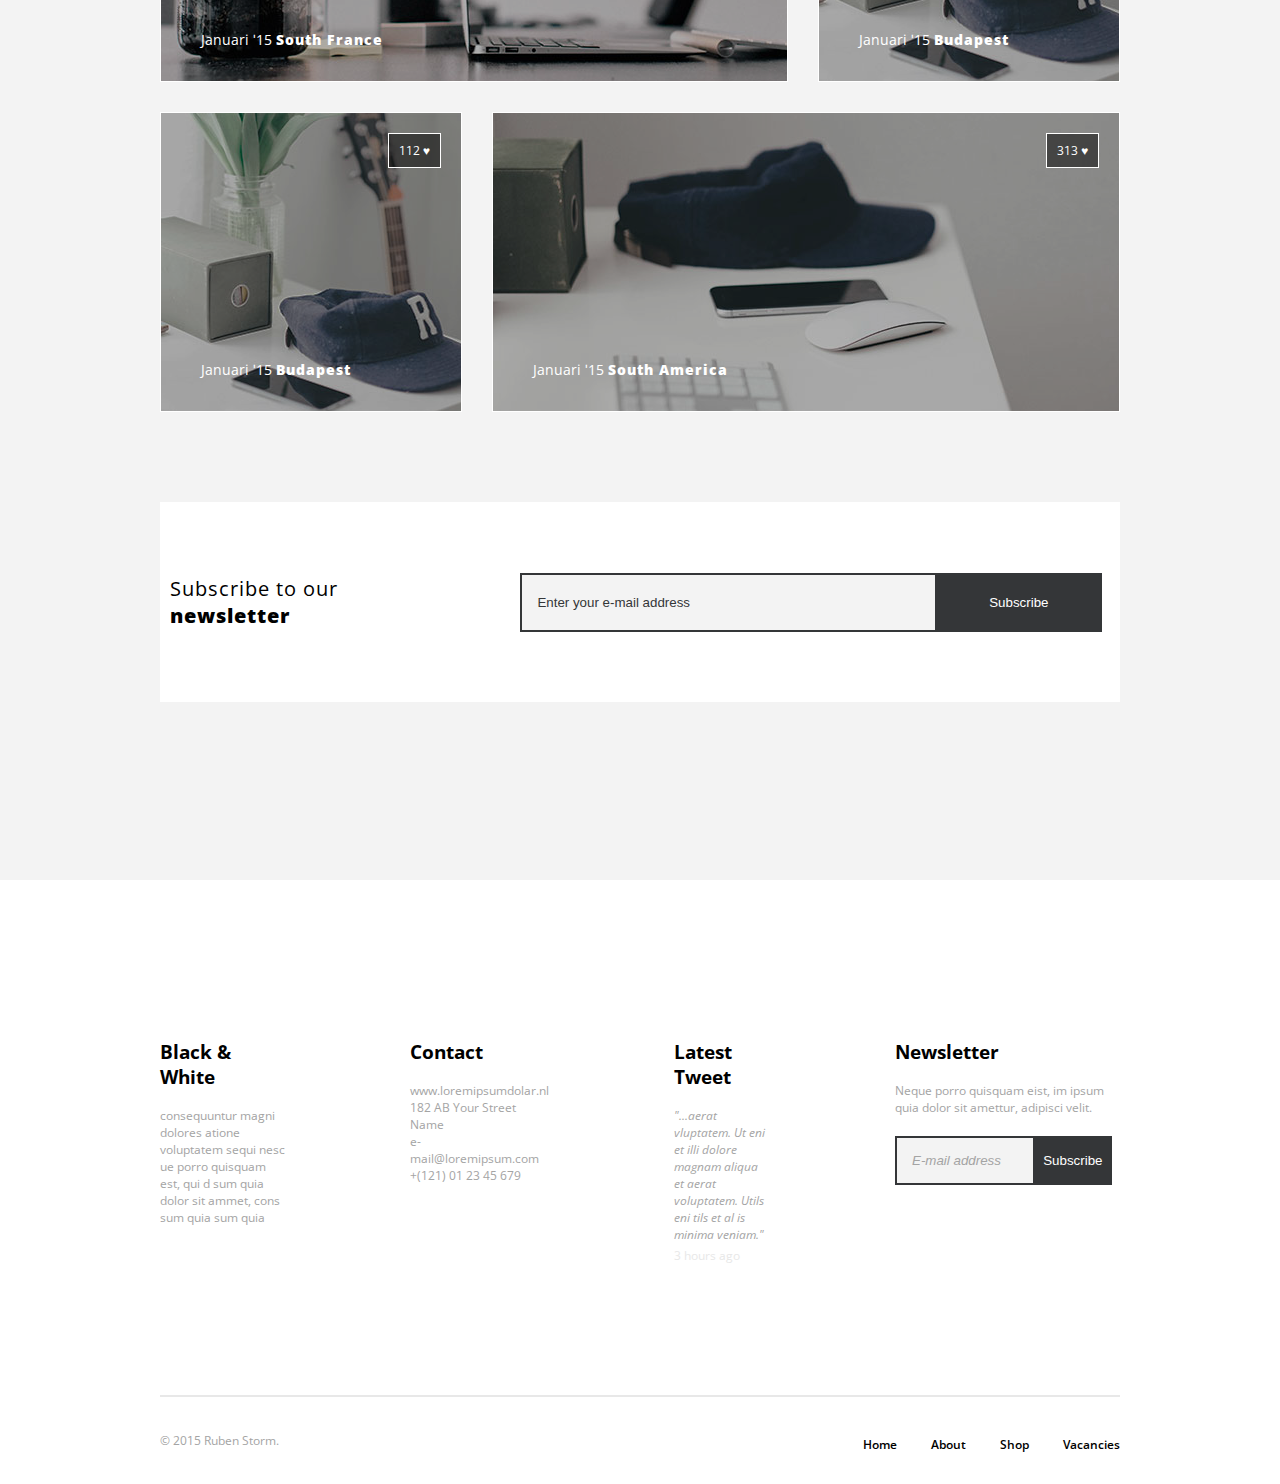
<file: homework_04/index.html>
<!DOCTYPE html>
<html lang="en">

<head>
    <meta charset="UTF-8">
    <meta name="viewport" content="width=device-width, initial-scale=1.0">
    <meta http-equiv="X-UA-Compatible" content="ie=edge">
    <link rel="stylesheet" href="css/style.css">
    <title>homework4</title>
    <link href="https://fonts.googleapis.com/css?family=Open+Sans" rel="stylesheet">
</head>

<body>
    <header>
        <div class="container">
            <div class="header_top">
                <div class="header_top_name"><a href="">Black &#38; White</a></div>
                <nav class="header_top_nav">
                    <ul>
                        <li>
                            <a href="#">Home</a>
                        </li>
                        <li>
                            <a href="#">About</a>
                        </li>
                        <li>
                            <a href="#">Shop</a>
                        </li>
                        <li>
                            <a href="#">Vacancies</a>
                        </li>
                    </ul>
                </nav>
            </div>
            <div class="header_bottom">
                <div class="header_bottom_name"><a href="">Black
                    <span class="amp">&#38;</span> White
                    <span class="tm">TM</span></a>
                </div>
                <div class="name_option">An Original Brand Since 1965</div>
                <div class="read_more">
                    <a href="#">Read More</a>
                </div>
            </div>
        </div>
    </header>
    <section>
        <div class="container">
            <div class="container_option">
                <p class="title1">Lorem ipsum dolor, consectuer adipiscing. Aenean
                    <b>commodo ligula</b> eget dolor.</p>
                <p class="title2">Lorem ipsum dolor, sit amet consectetur adipisicing elit. Aenean comodo ligula eget dolor. Aenean massa. Cum socils natoque penatibus et magnis dis parturient montes, nascetur ridiculus mus. Donec quam felis, ultries nec, pellentesque eu, pretium quis, sem. Nulla consequat massa quis enim</p>
            </div>
        </div>
    </section>
    <section class="section_two">
        <div class="container">
            <p class="content_title">Read some of our
                <b>featured articles</b>
            </p>
            <div class="content_gallery">
                <div class="gallery_items">
                    <div class="items item1">
                        <p class="items_date">Januari &#697;15
                            <span class="items_location">South France</span>
                        </p>
                        <span class="items_like">172 &#9829;</span>
                    </div>
                    <div class="items item2">
                        <p class="items_date">Januari &#697;15
                            <span class="items_location">Budapest</span>
                        </p>
                        <span class="items_like">112 &#9829;</span>
                    </div>
                </div>
                <div class="gallery_items">
                    <div class="items item2 item3">
                        <p class="items_date">Januari &#697;15
                            <span class="items_location">Budapest</span>
                        </p>
                        <span class="items_like">112 &#9829;</span>
                    </div>
                    <div class="items item4">
                        <p class="items_date">Januari &#697;15
                            <span class="items_location">South America</span>
                        </p>
                        <span class="items_like">313 &#9829;</span>
                    </div>
                </div>
            </div>
            <div class="content_subscribe">
                <p class="sub_title">Subscribe to our
                    <span>newsletter</span>
                </p>
                <form class="sub_form">
                    <input type="email" placeholder="Enter your e-mail address">
                    <input type="submit" value="Subscribe">
                </form>
            </div>
        </div>
    </section>
    <footer>
        <div class="container">
            <div class="footer_top">
                <div class="footer_top_bw">
                    <h3>Black &#38; White</h3>
                    <p>consequuntur magni dolores atione voluptatem sequi nesc ue porro quisquam est, qui d sum quia dolor sit ammet, cons sum quia sum quia</p>
                </div>
                <div class="footer_top_contact">
                    <h3>Contact</h3>
                    <p>www.loremipsumdolar.nl</p>
                    <p>182 AB Your Street Name</p>
                    <p>e-mail@loremipsum.com</p>
                    <p>+(121) 01 23 45 679</p>
                </div>
                <div class="footer_top_LT">
                    <h3>Latest Tweet</h3>
                    <P>"...aerat vluptatem. Ut eni et illi dolore magnam aliqua et aerat voluptatem. Utils eni tils et al is minima veniam."
                    </P>
                    <span class="last_action">3 hours ago</span>
                </div>
                <div class="footer_top_NL">
                    <h3>Newsletter</h3>
                    <p>Neque porro quisquam eist, im ipsum quia dolor sit amettur, adipisci velit.</p>
                    <form class="footer_top_sub_form">
                        <input type="email" placeholder="E-mail address">
                        <input type="submit" value="Subscribe">
                    </form>
                </div>
            </div>
            <div class="footer_bottom">
                <div class="footer_bottom_copyright">
                    &#169; 2015 Ruben Storm.
                </div>
                <nav class="footer_bottom_nav">
                    <ul>
                        <li>
                            <a href="#">Home</a>
                        </li>
                        <li>
                            <a href="#">About</a>
                        </li>
                        <li>
                            <a href="#">Shop</a>
                        </li>
                        <li>
                            <a href="#">Vacancies</a>
                        </li>
                    </ul>
                </nav>
            </div>
        </div>
    </footer>
</body>

</html>
</file>
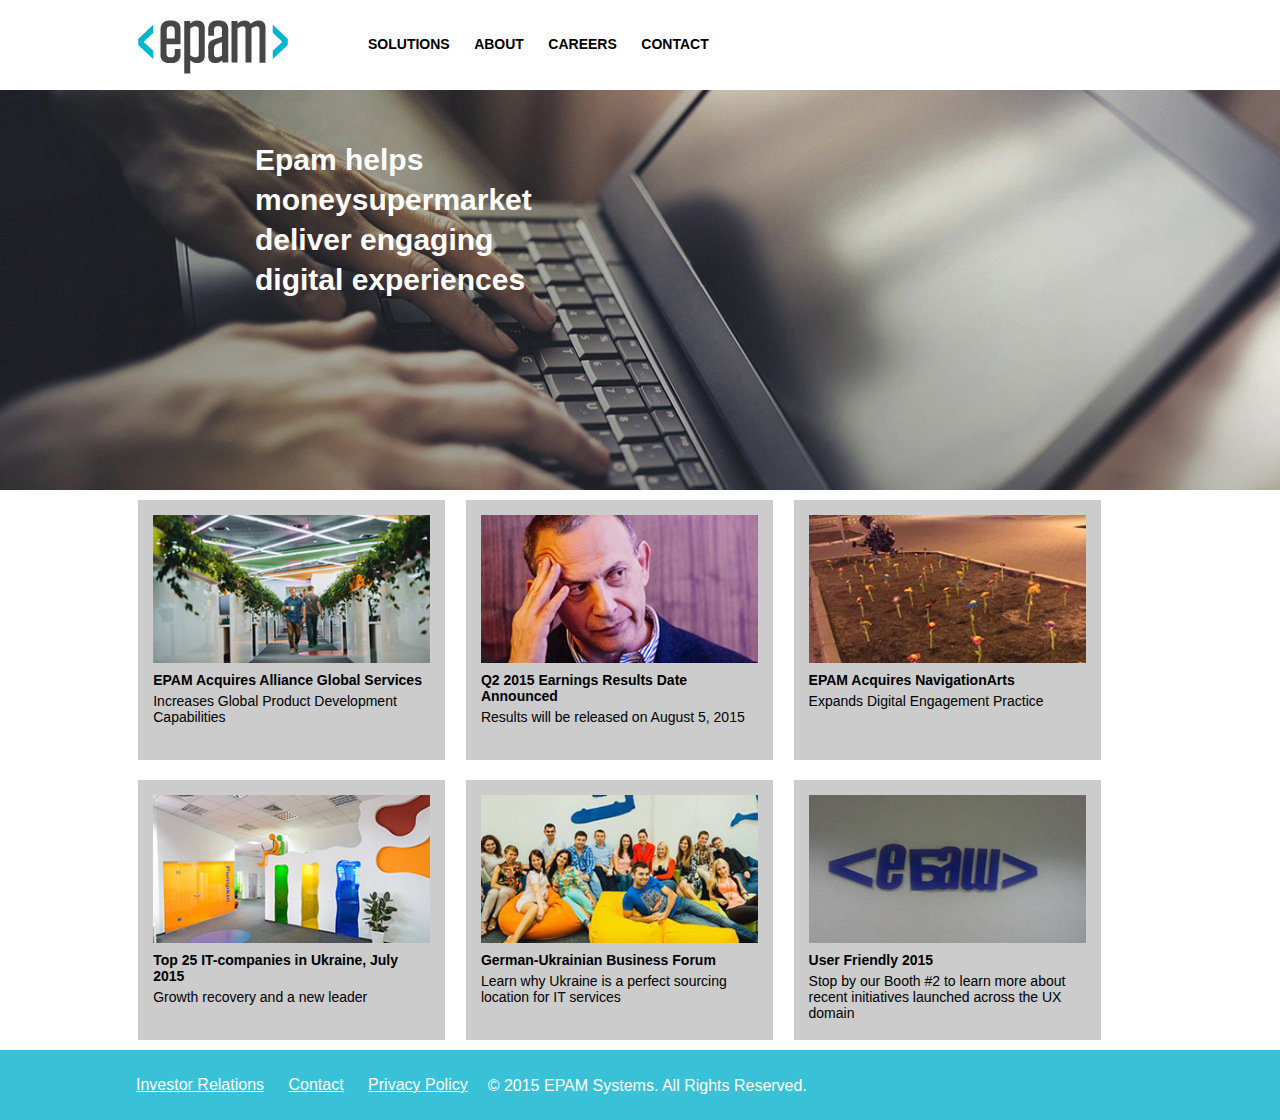
<file: homework_05/index.html>
<!DOCTYPE html>
<html lang="en">
<head>
    <meta charset="UTF-8">
    <title>homework 5</title>
    <meta name="viewport" content="width=device-width, initial-scale=1.0">
    <link rel="stylesheet" href="css/style.css">
</head>

<body>
    <header>
        <div class="header_nav">
            <div class="logo">
                <img src="img/logo.png" alt="">
            </div>
            <div class="nav">
                <ul>
                    <li><a href="#">solutions</a></li>
                    <li><a href="#">about</a></li>
                    <li><a href="#">careers</a></li>
                    <li><a href="#">contact</a></li>
                </ul>
            </div>
        </div>
        <div class="banner">
            <div class="about">
                <p>Epam helps moneysupermarket deliver engaging digital experiences</p>
            </div>
        </div>
    </header>

    <section>
        <a href="#">
            <div class="block">
                <img src="img/news/01.jpg" alt="">
                <p><b>EPAM Acquires Alliance Global Services</b></p>
                <p>Increases Global Product Development Capabilities</p>
            </div>
        </a>
        <a href="#">
            <div class="block">
                <img src="img/news/02.jpg" alt="">
                <p><b>Q2 2015 Earnings Results Date Announced</b></p>
                <p>Results will be released on August 5, 2015</p>
            </div>
        </a>
        <a href="#">
            <div class="block">
                <img src="img/news/03.jpg" alt="">
                <p><b>EPAM Acquires NavigationArts</b></p>
                <p>Expands Digital Engagement Practice</p>
            </div>
        </a>
        <a href="#">
            <div class="block">
                <img src="img/news/04.jpg" alt="">
                <p><b>Top 25 IT-companies in Ukraine, July 2015</b></p>
                <p>Growth recovery and a new leader</p>
            </div>
        </a>
        <a href="#">
            <div class="block">
                <img src="img/news/05.jpg" alt="">
                <p><b>German-Ukrainian Business Forum</b></p>
                <p>Learn why Ukraine is a perfect sourcing location for IT services</p>
            </div>
        </a>
        <a href="#">
            <div class="block">
                <img src="img/news/06.jpg" alt="">
                <p><b>User Friendly 2015</b></p>
                <p>Stop by our Booth #2 to learn more about recent initiatives launched across the UX domain</p>
            </div>
        </a>
    </section>

    <footer>
        <div class="footer_deck">
            <div class="footer_link">
                <ul>
                    <li><a href="#">Investor Relations</a></li>
                    <li><a href="#">Contact</a></li>
                    <li><a href="#">Privacy Policy</a></li>
                </ul>
            </div>
            <p>&copy; 2015 EPAM Systems. All Rights Reserved.</p>
        </div>
    </footer>

</body>
</html>
</file>
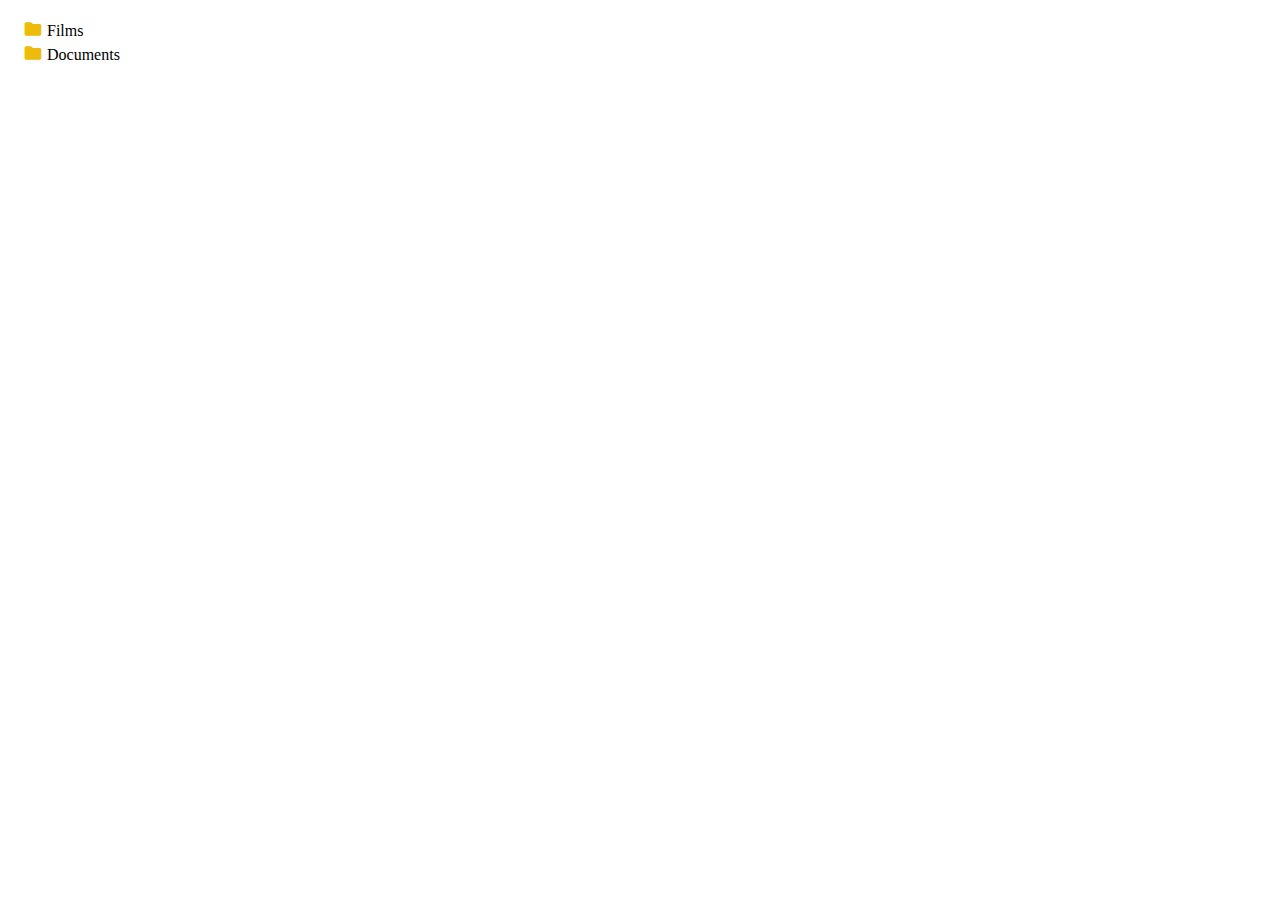
<file: homework_11/index.html>
<!-- DO NOT MODIFY THIS FILE -->
<!DOCTYPE html>
<html lang="en">

<head>
  <meta charset="UTF-8">
  <title>homework 11</title>
  <link rel="stylesheet" href="material-icons/material-icons.css">
  <link rel="stylesheet" href="styles.css">
</head>

<body>
  <div id="root"></div>

  <script src="structure.js"></script>
  <script src="app.js"></script>
</body>

</html>
</file>
<file: homework_01/style.css>
html, body, div, span, applet, object, iframe,
h1, h2, h3, h4, h5, h6, p, blockquote, pre,
a, abbr, acronym, address, big, cite, code,
del, dfn, em, font, img, ins, kbd, q, s, samp,
small, strike, strong, sub, sup, tt, var,
b, u, i, center,
dl, dt, dd, ol, ul, li,
fieldset, form, label, legend,
table, caption, tbody, tfoot, thead, tr, th, td{background:transparent;border:0;margin:0;padding:0;vertical-align:baseline;}body{line-height:1;}h1, h2, h3, h4, h5, h6{clear:both;font-weight:normal;}ol, ul{list-style:none;}blockquote{quotes:none;}blockquote:before, blockquote:after{content:'';content:none;}del{text-decoration:line-through;}table{border-collapse:collapse;border-spacing:0;}a img{border:none;}#container{float:left;margin:0 -240px 0 0;width:100%;}#primary,
#secondary{float:right;overflow:hidden;width:220px;}#secondary{clear:right;}#footer{clear:both;width:100%;}.one-column #content{margin:0 auto;width:640px;}.single-attachment #content{margin:0 auto;width:900px;}body,
input,
textarea,
.page-title span,
.pingback a.url{font-family:Georgia, "Bitstream Charter", serif;}h3#comments-title,
h3#reply-title,
#access .menu,
#access div.menu ul,
#cancel-comment-reply-link,
.form-allowed-tags,
#site-info,
#site-title,
#wp-calendar,
.comment-meta,
.comment-body tr th,
.comment-body thead th,
.entry-content label,
.entry-content tr th,
.entry-content thead th,
.entry-meta,
.entry-title,
.entry-utility,
#respond label,
.navigation,
.page-title,
.pingback p,
.reply,
.widget-title,
.wp-caption-text{font-family:"Helvetica Neue", Arial, Helvetica, "Nimbus Sans L", sans-serif;}input[type="submit"]{font-family:"Helvetica Neue", Arial, Helvetica, "Nimbus Sans L", sans-serif;}pre{font-family:"Courier 10 Pitch", Courier, monospace;}code{font-family:Monaco, Consolas, "Andale Mono", "DejaVu Sans Mono", monospace;}#access .menu-header,
div.menu,
#colophon,
#branding,
#main,
#wrapper{margin:0 auto;width:940px;}#wrapper{background:#fff;margin-top:20px;padding:0 20px;}#footer-widget-area{overflow:hidden;}#footer-widget-area .widget-area{float:left;margin-right:20px;width:220px;}#footer-widget-area #fourth{margin-right:0;}#site-info{float:left;font-size:14px;font-weight:bold;width:700px;}#site-generator{float:right;width:220px;}body{background:#f1f1f1;}body,
input,
textarea{color:#666;font-size:12px;line-height:18px;}hr{background-color:#e7e7e7;border:0;clear:both;height:1px;margin-bottom:18px;}p{margin-bottom:18px;}ul{list-style:square;margin:0 0 18px 1.5em;}ol{list-style:decimal;margin:0 0 18px 1.5em;}ol ol{list-style:upper-alpha;}ol ol ol{list-style:lower-roman;}ol ol ol ol{list-style:lower-alpha;}ul ul,
ol ol,
ul ol,
ol ul{margin-bottom:0;}dl{margin:0 0 24px 0;}dt{font-weight:bold;}dd{margin-bottom:18px;}strong{font-weight:bold;}cite,
em,
i{font-style:italic;}big{font-size:131.25%;}ins{background:#ffc;text-decoration:none;}blockquote{font-style:italic;padding:0 3em;}blockquote cite,
blockquote em,
blockquote i{font-style:normal;}pre{background:#f7f7f7;color:#222;line-height:18px;margin-bottom:18px;overflow:auto;padding:1.5em;}abbr,
acronym{border-bottom:1px dotted #666;cursor:help;}sup,
sub{height:0;line-height:1;position:relative;vertical-align:baseline;}sup{bottom:1ex;}sub{top:.5ex;}small{font-size:smaller;}input[type="text"],
input[type="password"],
input[type="email"],
input[type="url"],
input[type="number"],
textarea{background:#f9f9f9;border:1px solid #ccc;box-shadow:inset 1px 1px 1px rgba(0,0,0,0.1);-moz-box-shadow:inset 1px 1px 1px rgba(0,0,0,0.1);-webkit-box-shadow:inset 1px 1px 1px rgba(0,0,0,0.1);padding:2px;}a:link{color:#0066cc;}a:visited{color:#743399;}a:active,
a:hover{color:#ff4b33;}.screen-reader-text{clip:rect(1px, 1px, 1px, 1px);overflow:hidden;position:absolute !important;height:1px;width:1px;}#header{padding:30px 0 0 0;}#site-title{float:left;font-size:30px;line-height:36px;margin:0 0 18px 0;width:700px;}#site-title a{color:#000;font-weight:bold;text-decoration:none;}#site-description{color:#000;clear:right;float:right;font-style:italic;margin:15px 0 18px 0;opacity:.65;width:220px;}#branding img{border-top:4px solid #000;border-bottom:1px solid #000;display:block;float:left;}#access{background:#000;display:block;float:left;margin:0 auto;width:940px;}#access .menu-header,
div.menu{font-size:13px;margin-left:12px;width:928px;}#access .menu-header ul,
div.menu ul{list-style:none;margin:0;}#access .menu-header li,
div.menu li{float:left;position:relative;}#access a{color:#aaa;display:block;line-height:38px;padding:0 10px;text-decoration:none;}#access ul ul{box-shadow:0px 3px 3px rgba(0,0,0,0.2);-moz-box-shadow:0px 3px 3px rgba(0,0,0,0.2);-webkit-box-shadow:0px 3px 3px rgba(0,0,0,0.2);display:none;position:absolute;top:38px;left:0;float:left;width:180px;z-index:99999;}#access ul ul li{min-width:180px;}#access ul ul ul{left:100%;top:0;}#access ul ul a{background:#333;line-height:1em;padding:10px;width:160px;height:auto;}#access li:hover > a,
#access ul ul:hover > a{background:#333;color:#fff;}#access ul li:hover > ul{display:block;}#access ul li.current_page_item > a,
#access ul li.current_page_ancestor > a,
#access ul li.current-menu-ancestor > a,
#access ul li.current-menu-item > a,
#access ul li.current-menu-parent > a{color:#fff;}* html #access ul li.current_page_item a,
* html #access ul li.current_page_ancestor a,
* html #access ul li.current-menu-ancestor a,
* html #access ul li.current-menu-item a,
* html #access ul li.current-menu-parent a,
* html #access ul li a:hover{color:#fff;}#main{clear:both;overflow:hidden;padding:40px 0 0 0;}#content{margin-bottom:36px;}#content,
#content input,
#content textarea{color:#333;font-size:16px;line-height:24px;}#content p,
#content ul,
#content ol,
#content dd,
#content pre,
#content hr{margin-bottom:24px;}#content ul ul,
#content ol ol,
#content ul ol,
#content ol ul{margin-bottom:0;}#content pre,
#content kbd,
#content tt,
#content var{font-size:15px;line-height:21px;}#content code{font-size:13px;}#content dt,
#content th{color:#000;}#content h1,
#content h2,
#content h3,
#content h4,
#content h5,
#content h6{color:#000;line-height:1.5em;margin:0 0 20px 0;}#content table{border:1px solid #e7e7e7;margin:0 -1px 24px 0;text-align:left;width:100%;}#content tr th,
#content thead th{color:#777;font-size:12px;font-weight:bold;line-height:18px;padding:9px 24px;}#content tr td{border-top:1px solid #e7e7e7;padding:6px 24px;}#content tr.odd td{background:#f2f7fc;}.hentry{margin:0 0 48px 0;}.home .sticky{background:#f2f7fc;border-top:4px solid #000;margin-left:-20px;margin-right:-20px;padding:18px 20px;}.single .hentry{margin:0 0 36px 0;}.page-title{color:#000;font-size:14px;font-weight:bold;margin:0 0 36px 0;}.page-title span{color:#333;font-size:16px;font-style:italic;font-weight:normal;}.page-title a:link,
.page-title a:visited{color:#777;text-decoration:none;}.page-title a:active,
.page-title a:hover{color:#ff4b33;}#content .entry-title{color:#000;font-size:21px;font-weight:bold;line-height:1.3em;margin-bottom:0;}.entry-title a:link,
.entry-title a:visited{color:#000;text-decoration:none;}.entry-title a:active,
.entry-title a:hover{color:#ff4b33;}.entry-meta{color:#777;font-size:12px;}.entry-meta abbr,
.entry-utility abbr{border:none;}.entry-meta abbr:hover,
.entry-utility abbr:hover{border-bottom:1px dotted #666;}.single-author .by-author{position:absolute !important;clip:rect(1px 1px 1px 1px);clip:rect(1px, 1px, 1px, 1px);}.entry-content,
.entry-summary{clear:both;padding:12px 0 0 0;}.entry-content .more-link{white-space:nowrap;}#content .entry-summary p:last-child{margin-bottom:12px;}.entry-content fieldset{border:1px solid #e7e7e7;margin:0 0 24px 0;padding:24px;}.entry-content fieldset legend{background:#fff;color:#000;font-weight:bold;padding:0 24px;}.entry-content input{margin:0 0 24px 0;}.entry-content input.file,
.entry-content input.button{margin-right:24px;}.entry-content label{color:#777;font-size:12px;}.entry-content select{margin:0 0 24px 0;}.entry-content sup,
.entry-content sub{font-size:10px;}.entry-content blockquote.left{float:left;margin-left:0;margin-right:24px;text-align:right;width:33%;}.entry-content blockquote.right{float:right;margin-left:24px;margin-right:0;text-align:left;width:33%;}.page-link{clear:both;color:#000;font-weight:bold;line-height:48px;word-spacing:0.5em;}.page-link a:link,
.page-link a:visited{background:#f1f1f1;color:#333;font-weight:normal;padding:0.5em 0.75em;text-decoration:none;}.home .sticky .page-link a{background:#d9e8f7;}.page-link a:active,
.page-link a:hover{color:#ff4b33;}body.page .edit-link{clear:both;display:block;}#entry-author-info{background:#f2f7fc;border-top:4px solid #000;clear:both;font-size:14px;line-height:20px;margin:24px 0;overflow:hidden;padding:18px 20px;}#entry-author-info #author-avatar{background:#fff;border:1px solid #e7e7e7;float:left;height:60px;margin:0 -104px 0 0;padding:11px;}#entry-author-info #author-description{float:left;margin:0 0 0 104px;}#entry-author-info h2{color:#000;font-size:100%;font-weight:bold;margin-bottom:0;}.entry-utility{clear:both;color:#777;font-size:12px;line-height:18px;}.entry-meta a,
.entry-utility a{color:#777;}.entry-meta a:hover,
.entry-utility a:hover{color:#ff4b33;}#content .video-player{padding:0;}.format-standard .wp-video,
.format-standard .wp-audio-shortcode,
.format-audio .wp-audio-shortcode,
.format-standard .video-player{margin-bottom:24px;}.home #content .format-aside p,
.home #content .category-asides p{font-size:14px;line-height:20px;margin-bottom:10px;margin-top:0;}.format-gallery .size-thumbnail img,
.category-gallery .size-thumbnail img{border:10px solid #f1f1f1;margin-bottom:0;}.format-gallery .gallery-thumb,
.category-gallery .gallery-thumb{float:left;margin-right:20px;margin-top:-4px;}.home #content .format-gallery .entry-utility,
.home #content .category-gallery .entry-utility{padding-top:4px;}.attachment .entry-content .entry-caption{font-size:140%;margin-top:24px;}.attachment .entry-content .nav-previous a:before{content:'\2190\00a0';}.attachment .entry-content .nav-next a:after{content:'\00a0\2192';}#content img.size-auto,
#content img.size-full,
#content img.size-large,
#content img.size-medium,
#content .entry-attachment img,
#content .widget-container img{max-width:100%;height:auto;}#ie8 #content img.size-auto,
#ie8 #content img.size-full,
#ie8 #content img.size-large,
#ie8 #content img.size-medium,
#ie8 #content .entry-attachment img{width:auto;}.alignleft,
img.alignleft{display:inline;float:left;margin-right:24px;margin-top:4px;}.alignright,
img.alignright{display:inline;float:right;margin-left:24px;margin-top:4px;}.aligncenter,
img.aligncenter{clear:both;display:block;margin-left:auto;margin-right:auto;}img.alignleft,
img.alignright,
img.aligncenter{margin-bottom:12px;}.wp-caption{background:#f1f1f1;line-height:18px;margin-bottom:20px;max-width:100%;padding:4px;text-align:center;}.wp-caption img{margin:5px 5px 0;max-width:622px;}.wp-caption p.wp-caption-text{color:#777;font-size:12px;margin:5px;}.wp-smiley{margin:0;}.gallery{margin:0 auto 18px;}.gallery .gallery-item{float:left;margin-top:0;text-align:center;}.gallery-columns-1 .gallery-item{width:100%;}.gallery-columns-2 .gallery-item{width:50%;}.gallery-columns-3 .gallery-item{width:33%;}.gallery-columns-4 .gallery-item{width:25%;}.gallery-columns-5 .gallery-item{width:20%;}.gallery-columns-6 .gallery-item{width:16%;}.gallery-columns-7 .gallery-item{width:14%;}.gallery-columns-8 .gallery-item{width:12%;}.gallery-columns-9 .gallery-item{width:11%;}.gallery-columns-1 img{max-width:620px;}.gallery-columns-2 img{max-width:288px;}.gallery-columns-3 img{max-width:177px;}.gallery-columns-4 img{max-width:122px;}.gallery-columns-5 img{max-width:88px;}.gallery-columns-6 img{max-width:66px;}.gallery-columns-7 img{max-width:50px;}.gallery-columns-8 img{max-width:39px;}.gallery-columns-9 img{max-width:29px;}.gallery-item img{height:auto;}.gallery-columns-2 .attachment-medium{max-width:92%;height:auto;}.gallery-columns-4 .attachment-thumbnail{max-width:84%;height:auto;}.gallery .gallery-caption{color:#777;font-size:12px;margin:0 0 12px;}.gallery dl{margin:0;}.gallery img{border:10px solid #f1f1f1;}.gallery br+br{display:none;}#content .entry-attachment img{display:block;margin:0 auto;}.navigation{color:#777;font-size:12px;line-height:18px;overflow:hidden;}.navigation a:link,
.navigation a:visited{color:#777;text-decoration:none;}.navigation a:active,
.navigation a:hover{color:#ff4b33;}.nav-previous{float:left;width:50%;}.nav-next{float:right;text-align:right;width:50%;}#nav-above{margin:0 0 18px 0;}#nav-above{display:none;}.paged #nav-above,
.single #nav-above{display:block;}#nav-below{margin:-18px 0 0 0;}#comments{clear:both;}#comments .navigation{padding:0 0 18px 0;}h3#comments-title,
h3#reply-title{color:#000;font-size:20px;font-weight:bold;margin-bottom:0;}h3#comments-title{padding:24px 0;}.commentlist{list-style:none;margin:0;}.commentlist li.comment{border-bottom:1px solid #e7e7e7;line-height:24px;margin:0 0 24px 0;padding:0 0 0 56px;position:relative;}.commentlist li:last-child{border-bottom:none;margin-bottom:0;}#comments .comment-body ul,
#comments .comment-body ol{margin-bottom:18px;}#comments .comment-body p:last-child{margin-bottom:6px;}#comments .comment-body blockquote p:last-child{margin-bottom:24px;}.commentlist ol{list-style:decimal;}.commentlist .avatar{position:absolute;top:4px;left:0;}.comment-author{}.comment-author cite{color:#000;font-style:normal;font-weight:bold;}.comment-author .says{font-style:italic;}.comment-meta{font-size:12px;margin:0 0 18px 0;}.comment-meta a:link,
.comment-meta a:visited{color:#777;text-decoration:none;}.comment-meta a:active,
.comment-meta a:hover{color:#ff4b33;}.commentlist .even{}.commentlist .bypostauthor{}.commentlist .bypostauthor > div{background:#f2f7fc;border-top:4px solid #000;margin-bottom:10px;padding:10px 0 0 20px;}.reply{font-size:12px;padding:0 0 24px 0;}.reply a,
a.comment-edit-link{color:#777;}.reply a:hover,
a.comment-edit-link:hover{color:#ff4b33;}.commentlist .children{list-style:none;margin:0;}.commentlist .children li{border:none;margin:0;}.nopassword,
.nocomments{display:none;}#comments .pingback{border-bottom:1px solid #e7e7e7;margin-bottom:18px;padding-bottom:18px;}.commentlist li.comment+li.pingback{margin-top:-6px;}#comments .pingback p{color:#777;display:block;font-size:12px;line-height:18px;margin:0;}#comments .pingback .url{font-size:13px;font-style:italic;}input[type="submit"]{color:#333;}#respond{border-top:1px solid #e7e7e7;margin:24px 0;overflow:hidden;position:relative;}#respond p{margin:0;}#respond .comment-notes{margin-bottom:1em;}.form-allowed-tags{line-height:1em;}.children #respond{margin:0 48px 0 0;}h3#reply-title{margin:18px 0;}#comments-list #respond{margin:0 0 18px 0;}#comments-list ul #respond{margin:0;}#cancel-comment-reply-link{font-size:12px;font-weight:normal;line-height:18px;}#respond .required{color:#ff4b33;font-weight:bold;}#respond label{color:#777;font-size:12px;}#respond input{margin:0 0 9px;width:98%;}#respond textarea{width:98%;}#respond .form-allowed-tags{color:#777;font-size:12px;line-height:18px;}#respond .form-allowed-tags code{font-size:11px;}#respond .form-submit{margin:12px 0;}#respond .form-submit input{font-size:14px;width:auto;}.widget-area ul{list-style:none;margin-left:0;}.widget-area ul ul{list-style:square;margin-left:1.3em;}.widget-area select{max-width:100%;}.widget_search #s{width:60%;}.widget_search label{display:none;}.widget-container{word-wrap:break-word;-webkit-hyphens:auto;-moz-hyphens:auto;hyphens:auto;margin:0 0 18px 0;}.widget-container .wp-caption img{margin:auto;}.widget-container.widget_image .wp-caption{width:auto;}.widget-container.widget_image .wp-caption img{margin-left:-8px;}.widget-title{color:#222;font-size:14px;font-weight:bold;}.widget-area a:link,
.widget-area a:visited{text-decoration:none;}.widget-area a:active,
.widget-area a:hover{text-decoration:underline;}.widget-area .entry-meta{font-size:11px;}#wp_tag_cloud div{line-height:1.6em;}#wp-calendar{width:100%;}#wp-calendar caption{color:#222;font-size:14px;font-weight:bold;padding-bottom:4px;text-align:left;}#wp-calendar thead{font-size:11px;}#wp-calendar thead th{}#wp-calendar tbody{color:#aaa;}#wp-calendar tbody td{background:#f5f5f5;border:1px solid #fff;padding:3px 0 2px;text-align:center;}#wp-calendar tbody .pad{background:none;}#wp-calendar tfoot #next{text-align:right;}.widget_rss a.rsswidget{color:#000;}.widget_rss a.rsswidget:hover{color:#ff4b33;}.widget_rss .widget-title img{width:11px;height:11px;}#main .widget-area ul{margin-left:0;padding:0 20px 0 0;}#main .widget-area ul ul{border:none;margin-left:1.3em;padding:0;}#primary{}#secondary{}#footer-widget-area{}#main .widget-container.music-player ul{margin:0;}#footer{margin-bottom:20px;}#colophon{border-top:4px solid #000;margin-top:-4px;overflow:hidden;padding:18px 0;}#site-info{font-weight:bold;}#site-info a{color:#000;text-decoration:none;}#site-generator{font-style:italic;position:relative;}#site-generator a{background:url(images/wordpress.png) center left no-repeat;color:#666;display:inline-block;line-height:16px;padding-left:20px;text-decoration:none;}#site-generator a:hover{text-decoration:underline;}img#wpstats{display:block;margin:0 auto 10px;}pre{-webkit-text-size-adjust:140%;}code{-webkit-text-size-adjust:160%;}#access,
.entry-meta,
.entry-utility,
.navigation,
.widget-area{-webkit-text-size-adjust:120%;}#site-description{-webkit-text-size-adjust:none;}@media print{body{background:none !important;}#wrapper{clear:both !important;display:block !important;float:none !important;position:relative !important;}#header{border-bottom:2pt solid #000;padding-bottom:18pt;}#colophon{border-top:2pt solid #000;}#site-title,	#site-description{float:none;line-height:1.4em;margin:0;padding:0;}#site-title{font-size:13pt;}.entry-content{font-size:14pt;line-height:1.6em;}.entry-title{font-size:21pt;}#access,	#branding img,	#respond,	.comment-edit-link,	.edit-link,	.navigation,	.page-link,	.widget-area{display:none !important;}#container,	#header,	#footer{margin:0;width:100%;}#content,	.one-column #content{margin:24pt 0 0;width:100%;}.wp-caption p{font-size:11pt;}#site-info,	#site-generator{float:none;width:auto;}#colophon{width:auto;}img#wpstats{display:none;}#site-generator a{margin:0;padding:0;}#entry-author-info{border:1px solid #e7e7e7;}#main{display:inline;}.home .sticky{border:none;}}
img{width: 100px;vertical-align: middle;margin-left: calc(50% - 50px);margin-bottom: 20px;}nav > a{padding: 10px;color: #0279c1;}nav > a b:hover{color: #00527a;}nav > a:visited{color: #0279c1;}article{padding-left: 10px;}footer{margin-top: 20px;padding: 20px;text-align: center;background: grey;}
</file>
<file: homework_02/css/style.css>
/* 

please don't edit this styles

*/


a:focus{color:#666;outline:0}ul{padding:0;margin:0}body{background-color:#f2f2f2;color:#000;font-family:'Open Sans',Helvetica,Arial,sans-serif;font-size:16px;font-weight:300;padding-top:30px;overflow-x:hidden}.box,.tm-content-box,.tm-main-nav{background-color:#fff}.tm-sidebar{position:fixed;width:360px}.tm-main-nav{font-size:1.6667em;padding-top:15px;padding-bottom:10px;text-align:center}.tm-nav-item{list-style:none;width:100%;padding:15px 30px}.tm-nav-item-link{border:1px solid transparent;color:#666;display:block;padding:10px;width:100%;-webkit-transition:all .3s ease;transition:all .3s ease}.carousel-indicators li,.tm-banner-inner{border:1px solid #999}.flex-2-col,.tm-banner-inner{display:-webkit-box;display:-webkit-flex;display:-ms-flexbox}.tm-nav-item-link.active,.tm-nav-item-link:hover{color:#666;text-decoration:none;border:1px solid #999}.tm-nav-item-link:focus{text-decoration:none}.tm-banner-text,.tm-banner-title,.tm-section-title{color:#666;font-weight:300;margin-top:0}.tm-section-title{margin-bottom:20px}.tm-section-title-box{margin-bottom:0}.tm-banner-title{font-size:3.3em;letter-spacing:2px;text-transform:uppercase}.tm-main-content{margin-left:360px;padding-left:30px}.tm-content-box{margin-bottom:30px}.pad{padding:50px}.tm-banner{height:370px;padding:30px}.tm-banner-inner{height:100%;text-align:center;display:flex;-webkit-box-orient:vertical;-webkit-box-direction:normal;-webkit-flex-direction:column;-ms-flex-direction:column;flex-direction:column;-webkit-box-align:center;-webkit-align-items:center;-ms-flex-align:center;align-items:center;-webkit-box-pack:center;-webkit-justify-content:center;-ms-flex-pack:center;justify-content:center}.tm-banner-text{font-size:1.4em}.flex-2-col{display:flex;-webkit-box-align:center;-webkit-align-items:center;-ms-flex-align:center;align-items:center}.boxes,.tm-box-bg-title{display:-webkit-box;display:-webkit-flex;display:-ms-flexbox}.flex-item{-webkit-box-flex:0 1 auto;-webkit-flex:0 1 auto;-ms-flex:0 1 auto;flex:0 1 auto}.section-description{line-height:1.8;margin-bottom:25px}.section-description:last-child{margin-bottom:0}.tm-team-description-container{max-width:500px}.box{list-style:none;width:33.3333%;height:auto}.box-bg{position:relative}.tm-box-bg-title{position:absolute;top:0;right:0;bottom:0;left:0;display:flex;-webkit-box-align:center;-webkit-align-items:center;-ms-flex-align:center;align-items:center;-webkit-box-pack:center;-webkit-justify-content:center;-ms-flex-pack:center;justify-content:center}.boxes{display:flex;-webkit-flex-wrap:wrap;-ms-flex-wrap:wrap;flex-wrap:wrap}.gallery-container a{cursor:-webkit-zoom-in;cursor:zoom-in}.carousel{position:relative;height:auto;padding:50px 50px 80px;text-align:center}.carousel-indicators{bottom:30px}.carousel-content{color:#000;display:-webkit-box;display:-webkit-flex;display:-ms-flexbox;display:flex;-webkit-box-align:center;-webkit-align-items:center;-ms-flex-align:center;align-items:center}.carousel-indicators .active{background-color:#999}.contact-form{overflow:hidden}.form-control{border-radius:0;font-size:1em}.form-control:focus{border-color:#999;box-shadow:inset 0 1px 1px rgba(0,0,0,.075),0 0 8px rgba(153,153,153,.45)}.form-group{margin-bottom:20px}.form-group-2-col-left{padding-left:0;padding-right:5px}.form-group-2-col-right{padding-right:0;padding-left:5px}.submit-btn{border-radius:0;background:0 0;border:1px solid #999;color:#999;float:right;font-size:1.4em;font-weight:300;padding:15px 60px;-webkit-transition:all .3s ease;transition:all .3s ease}.submit-btn:active,.submit-btn:active:focus,.submit-btn:active:hover,.submit-btn:focus,.submit-btn:hover,.submit-btn:visited{background:#999;border:1px solid #999;color:#fff}.tm-footer{color:#666;padding-bottom:15px}

/* 

write your code here

*/

/* Task 1 */

@media print{
    .tm-sidebar{
        display: none;
    }
    .tm-main-content{
        margin-left: 0px;
    }
}

/* Task 2 */

#about ul li:nth-child(-n+6){
    border-bottom: 0px !important;
}
#about ul li:nth-child(3n)
{
	border-left: 0px !important;
}
#about ul li:nth-child(2),#about li:nth-child(5),#about li:nth-child(8)
{
	border-left: 0px !important;
}

/* Task 3 */
.tm-section-description:first-letter{
    font-size: 30px;
    color: #76cdd7;
}

/* Task 4 */

.tm-content-box, .tm-sidebar{
    box-shadow: 0 0 10px rgba(0,0,0,0.5);
}

/* Task 5 */

.gallery-container a img{
    border: 2px solid #7e7e7e;
}

/* Task 6 */

#tmCarousel h2{
    color: gainsboro;
    letter-spacing: 5px;
}

/* Task 7 */

h2 + p {
    font-style: italic;
}

/* Task 8 */

.tm-content-box .pad p{
    line-height: 30px;
}

/* Task 9 */

.pad ol li a{
    color: black;
}

.pad ol li a:hover{
    color: #2196f3;
    text-decoration: underline;
}

.pad ol li a:visited{
    color: #cbc9c9;
    text-decoration: underline;
}

.pad ol li:nth-child(1)::after,.pad ol li:nth-child(3)::after
{
content: "New";
color:red;
font-size: 10px;
position: relative;
bottom: 10px;
}

/* Task 10 */

.box div p{
    font-style: italic;
}

.box div p:first-letter{
    font-size: 25px;
}

.box:nth-child(2n+1){
    background-color: #e4e4e4;
}

/* Task 11 */

.tm-main-nav ul li{
    border-bottom: 1px solid #222222;
}

.tm-main-nav ul li:nth-child(4){
    border-bottom: none;
}

/* Task 12 */

input[type="text"]{
    color:red;
}
</file>
<file: homework_03/css/style1.css>
* {
  margin: 0;
  padding: 0; }

body {
  background-color: #dcbb9a;
  color: #000; }

#content {
  padding: 30px;
  width: 940px;
  margin: 0 auto;
  background-color: #fff; }
  #content h1 {
    color: #893c00;
    text-align: center;
    margin: 20px; }
  #content h2 {
    color: #893c00;
    margin: 20px 0px; }
  #content img {
    border: 2px solid #893c00;
    padding: 2px; }
    #content img.img-left {
      float: left;
      margin-right: 15px; }
    #content img.img-right {
      float: right;
      margin-left: 15px; }
  #content p {
    margin: 15px 0; }
  #content .brief {
    width: 40%;
    float: left;
    background-color: #fadcba;
    color: #000;
    padding: 20px;
    margin: 3px 10px 0 0; }
  #content a {
    color: #3d70a1; }
  #content caption {
    text-align: right;
    color: black; }
  #content table {
    border-collapse: collapse; }
    #content table th {
      color: black;
      background-color: #e0e0e0;
      text-transform: uppercase;
      font-weight: normal;
      text-align: left;
      padding: 10px;
      border-right: 1px solid #fff; }
      #content table th:last-child {
        border: none; }
    #content table td {
      border-bottom: 1px solid #e0e0e0;
      padding: 10px; }
  #content form {
    color: #808080; }
    #content form .name_block {
      display: flex; }
      #content form .name_block div {
        width: 100%; }
        #content form .name_block div:last-child {
          margin-left: 20px; }
        #content form .name_block div p {
          margin: 0; }
    #content form p {
      margin-bottom: 0; }
  #content .form_block {
    border: 1px solid #e0e0e0;
    width: 100%;
    padding: 5px; }
  #content input[type="submit"] {
    border: 1px solid #3d70a1;
    background-color: #fff;
    color: #3d70a1;
    padding: 10px;
    width: 240px;
    margin-top: 20px;
    display: block;
    text-transform: uppercase;
    font-size: 20px; }
</file>
<file: homework_03/css/style2.css>
* {
  margin: 0;
  padding: 0; }

body {
  background-color: rgba(198, 238, 252, 0.53);
  color: #fff; }

#content {
  padding: 30px;
  width: 940px;
  margin: 0 auto;
  background-color: #3b3b3b; }
  #content h1 {
    color: #fccd10;
    text-align: center;
    text-transform: uppercase;
    margin: 20px; }
  #content h2 {
    color: #fccd10;
    margin: 20px 0px; }
  #content img {
    border: 2px solid #fccd10;
    padding: 2px; }
    #content img.img-left {
      float: left;
      margin-right: 15px; }
    #content img.img-right {
      float: right;
      margin-left: 15px; }
  #content p {
    margin: 15px 0; }
  #content .brief {
    width: 95%;
    background-color: #fff178;
    color: #000;
    padding: 20px;
    margin: 3px 0 35px 4px; }
  #content a {
    color: #fccd10; }
  #content caption {
    text-align: right;
    color: black; }
  #content table {
    border-collapse: collapse; }
    #content table th {
      color: black;
      background-color: #94a34e;
      text-transform: uppercase;
      font-weight: normal;
      text-align: left;
      padding: 10px;
      border-right: 1px solid #fff; }
      #content table th:last-child {
        border: none; }
    #content table td {
      border-bottom: 1px solid #94a34e;
      padding: 10px;
      background-color: #677d01; }
  #content form {
    color: #f5c70f; }
    #content form .name_block {
      display: flex; }
      #content form .name_block div {
        width: 100%; }
        #content form .name_block div:last-child {
          margin-left: 20px; }
        #content form .name_block div p {
          margin: 0; }
    #content form p {
      margin-bottom: 0; }
  #content .form_block {
    border: 1px solid #94a34e;
    width: 100%;
    padding: 5px; }
  #content input[type="submit"] {
    border: 1px solid #fccd10;
    background-color: #3b3b3b;
    color: #fccd10;
    padding: 10px;
    width: 240px;
    margin-top: 20px;
    display: block;
    text-transform: uppercase;
    font-size: 20px; }
</file>
<file: homework_04/css/style.css>
html,
body,
div,
span,
p,
img,
sub,
sup,
ul,
ol,
li,
footer,
header,
menu,
nav,
section {
    margin: 0;
    padding: 0;
    border: 0;
    font-size: 100%;
    font: inherit;
    vertical-align: baseline;
}

ol,
ul {
    list-style: none;
}

* {
    box-sizing: border-box;
}

body {
    font-family: "Open Sans", sans-serif;
}

header,
section,
footer {
    display: flex;
    justify-content: center;
}

.container {
    display: flex;
    flex-direction: column;
    align-items: stretch;
    width: 75%;
}

header {
    background-image: url("../img/apples.jpg");
    background-position: center center;
    background-repeat: no-repeat;
    background-size: cover;
    max-width: 100%;
    min-height: 740px;
    color: #fff;
    margin-bottom: 140px;
}

.header_top {
    min-width: 75%;
    display: flex;
    justify-content: space-between;
    padding-top: 50px;
    font-size: 14px;
    margin-bottom: 193px;
}

.header_top_name {
    text-transform: uppercase;
    letter-spacing: 2px;
}

.header_top_name a{
    color: #fff;
    font-size: 14px;
    text-decoration: none;
}

.header_top_nav li {
    display: inline-block;
    padding: 0 10px 15px;
    border: 2px solid transparent;
    margin-right: 50px;
}

.header_top_nav li:hover {
    border-bottom: 2px solid #b7c8d9;
    cursor: pointer;
}

.header_top_nav a {
    text-decoration: none;
    color: #fff;
}

.header_bottom {
    display: flex;
    flex-direction: column;
    align-items: center;
}

.header_bottom_name {
    text-transform: uppercase;
    letter-spacing: 14px;
    font-size: 35px;
    margin-bottom: 15px;
}

.header_bottom_name a{
    text-decoration: none;
    font-size: 35px;
    color: #fff;
}

.amp {
    font-size: 69px;
}

.tm {
    font-size: 11px;
    letter-spacing: 0;
    position: relative;
    top: -18px;
    left: -30px;
}

.name_option {
    font-size: 12px;
    margin-bottom: 170px;
}

.read_more {
    padding: 14px 75px;
    background-color: rgba(0, 0, 0, 0.35);
    border: 2px solid #fff;
    cursor: pointer;
    transition: background 0.5s ease-in-out;
}

.read_more:hover {
    background-color: rgba(0, 0, 0, 0.65);
}

.read_more a {
    color: #fff;
    text-decoration: none;
    font-size: 11px;
}

.container_option {
    display: flex;
    justify-content: space-around;
    margin-bottom: 155px;
}

.title1 {
    font-size: 20px;
    margin-right: 135px;
    flex: 1 2 auto;
}

.title2 {
    font-size: 12px;
    flex: 1 3 auto;
}

.section_two {
    background-color: #f3f3f3;
}

.content_title {
    margin-top: 150px;
    margin-bottom: 92px;
    font-size: 18px;
    text-align: center;
}

.content_gallery {
    margin-bottom: 90px;
}

.gallery_items {
    display: flex;
    justify-content: center;
}

.items {
    position: relative;
    border: 1px solid #fff;
    cursor: pointer;
}

.item1 {
    background: url("../img/sample.jpg") no-repeat;
    width: 770px;
    height: 300px;
    margin-right: 30px;
    margin-bottom: 30px;
}

.item2 {
    background: url("../img/sample2.jpg") no-repeat;
    width: 370px;
    height: 300px;
}

.item3 {
    margin-right: 30px;
}

.item4 {
    background: url("../img/sample3.jpg") no-repeat;
    width: 770px;
    height: 300px;
}

.items::before {
    content: "";
    position: absolute;
    width: 100%;
    height: 100%;
    background: rgba(0, 0, 0, 0.3);
}

.items_date {
    color: #ffffff;
    font-size: 14px;
    position: absolute;
    bottom: 32px;
    left: 40px;
    z-index: 99;
}

.items_location {
    font-weight: 800;
    letter-spacing: 1px;
}

.items_like {
    position: absolute;
    font-size: 12px;
    color: #fff;
    top: 20px;
    right: 20px;
    padding: 8px 10px;
    background-color: rgba(0, 0, 0, 0.5);
    cursor: pointer;
    border: 1px solid #fff;
}

.items_like:hover {
    background-color: rgba(0, 0, 0, 0.65);
}

.items_like img {
    margin-left: 5px;
}

.content_subscribe {
    background: #fff;
    height: 200px;
    margin-bottom: 178px;
    padding: 0 10px;
    display: flex;
    justify-content: center;
    align-items: center;
}

.sub_title {
    font-size: 20px;
    margin-right: 54px;
    letter-spacing: 1px;
}

.sub_title span {
    font-weight: 900;
}

.sub_form {
    width: 600px;
}

.sub_form input[type="email"],
.footer_top_sub_form input[type="email"] {
    color: #343638;
    width: 70%;
    padding: 20px 15px;
    margin: 0;
    border: 2px solid #343638;
    position: relative;
    right: -5px;
    background-color: #f3f3f3;
}

.sub_form input[type="email"]::-webkit-input-placeholder {
    color: #343638;
}

.sub_form input[type="email"]:focus {
    outline: none;
}

.sub_form input[type="submit"],
.footer_top_sub_form input[type="submit"] {
    color: #fff;
    width: 28%;
    padding: 22px;
    text-align: center;
    margin: 0;
    border: none;
    background: #343638;
    cursor: pointer;
}

footer {
    background-color: #fff;
    padding-top: 140px;
    display: flex;
    flex-direction: column;
    align-items: center;
}

.footer_top {
    margin-bottom: 130px;
    display: flex;
    justify-content: space-between;
}

.footer_top div {
    margin-right: 13%;
}

.footer_top p {
    font-size: 12px;
    color: #a4a4a4;
}

.footer_top div:last-child {
    margin-right: 0;
}

.footer_top_LT p {
    font-style: italic;
}

.last_action {
    font-size: 12px;
    color: #e8e8e8;
}

.footer_top_sub_form {
    width: 225px;
    margin-top: 20px;
}

.footer_top_sub_form input[type="email"] {
    padding: 15px;
    width: 62%;
    right: 0;
}

.footer_top_sub_form input[type="email"]::-webkit-input-placeholder {
    color: #a4a4a4;
    font-style: italic;
}

.footer_top_sub_form input[type="submit"] {
    padding: 17px 0;
    width: 35%;
    position: relative;
    left: -5px;
}

.footer_top_sub_form input[type="email"]:focus {
    outline: none;
}

.footer_bottom {
    display: flex;
    justify-content: space-between;
    border-top: 2px solid #e8e8e8;
    padding-top: 35px;
    margin-bottom: 30px;
}

.footer_bottom_copyright {
    color: #a4a4a4;
    font-size: 12px;
}

.footer_bottom_nav li {
    margin-right: 30px;
    display: inline-block;
}

.footer_bottom_nav li a {
    text-decoration: none;
}

.footer_bottom_nav li:last-child {
    margin-right: 0;
    padding-right: 0;
}

.footer_bottom_nav a {
    color: #000;
    font-weight: 600;
    font-size: 12px;
}
</file>
<file: homework_05/css/style.css>
body {
    margin: 0px;
    font-family: Arial, Helvetica, sans-serif;
}

p {
    margin: 0px;
    padding: 0px;
}

header {
    width: 100%;
}

.logo {
    height: 50px;
    background-color: #fff;
    text-align: center;
    padding: 10px;
}

.nav {
    background-color: #eeeeee;
    width: 100%;
}

.nav ul {
    margin: 0px;
    padding: 0px;
}

.nav ul li {
    list-style: none;
    margin: 0px;
    padding: 5px 0px 5px 10px;
    border-top: 1px solid #CCCCCC;
}

.nav ul li a {
    text-decoration: none;
    text-transform: uppercase;
    font-size: 14px;
    color: #000;
    font-weight: 700;
}

.nav ul li a:hover {
    color: #39C2D7;
}

.banner {
    width: 100%;
    height: 300px;
    background-image: url(../img/banner.jpg);
    background-size: cover;
    background-position: center;
    position: relative;
}

.about {
    font-size: 14px;
    color: #fff;
    padding: 5px;
    font-weight: 700;
    line-height: 20px;
    width: 80%;
    margin: 0 auto;
    background-color: #39C2D7;
    position: relative;
    bottom: -75%;
    left: 0px;
}

section {
    width: 100%;
}

section a {
    text-decoration: none;
    color: #000;
}

section a:hover .article {
    background-color: #39C2D7;
}

.block {
    background-color: #CCCCCC;
    margin: 20px;
    padding: 15px;
    text-align: center;
}

.block img {
    width: 80%;
    height: auto;
}

.block p {
    text-align: left;
    margin-top: 5px;
    font-size: 14px;
}

footer {
    padding: 10px;
    background-color: #39C2D7;
    color: #fff;
    text-align: center;
}

footer ul li {
    list-style: none;
    padding-bottom: 5px;
}

footer ul li a {
    color: #fff;
}

@media(min-width: 575px) {
    .nav {
        background-color: #fff;
        text-align: center;
        padding: 10px 0px;
    }
    .nav ul li {
        display: inline-block;
        border: 0px;
        padding: 0px;
    }
    .nav ul a {
        margin-left: 10px;
    }
    .nav ul a:hover li {
        background-color: #fff;
    }
    .about {
        width: 50%;
        position: static;
        background-color: rgba(0, 0, 0, 0);
        padding-top: 50px;
        text-align: center;
    }
    section {
        display: flex;
        flex-wrap: wrap;
    }
    section a {
        width: 48%;
        margin: 10px 1%;
    }
    .block {
        margin: 0px;
        min-height: 200px;
    }
    .footer_link ul {
        padding: 0px;
    }
    .footer_link li {
        display: inline-block;
        margin: 0px;
        margin-right: 20px;
    }
    .footer_link li:hover a {
        text-decoration: none;
    }
}

@media(min-width: 900px) {
    .header_nav {
        width: 80%;
        margin: 0 auto;
    }
    .logo {
        float: left;
        height: 50px;
        margin-top: 10px;
        margin-right: 50px;
    }
    .nav {
        background-color: #fff;
        padding: 20px 0px;
        height: 50px;
        text-align: left;
    }
    .nav ul li {
        display: inline-block;
        border: 0px;
        padding: 0px;
        margin-top: 15px;
    }
    .nav ul li {
        margin-left: 10px;
    }
    .nav ul a:hover li {
        background-color: #fff;
    }
    .banner {
        height: 400px;
    }
    .about {
        width: 300px;
        position: static;
        background-color: rgba(0, 0, 0, 0);
        padding-top: 50px;
        text-align: left;
        margin: 0 0 0 250px;
        font-size: 30px;
        line-height: 40px;
    }
    section {
        display: flex;
        flex-wrap: wrap;
        width: 80%;
        margin: 0 auto;
    }
    section a {
        width: 30%;
        margin: 10px 1%;
    }
    .block {
        margin: 0px;
        min-height: 230px;
    }
    .block img {
        width: 100%;
    }
    footer {
        height: 50px;
    }
    .footer_link {
        float: left;
    }
    .footer_deck {
        width: 80%;
        margin: 0 auto;
    }
    footer p {
        margin-top: 17px;
        float: left;
    }
}
</file>
<file: homework_11/material-icons/material-icons.css>
@font-face {
  font-family: 'Material Icons';
  font-style: normal;
  font-weight: 400;
  src: url(MaterialIcons-Regular.eot); /* For IE6-8 */
  src: local('Material Icons'),
       local('MaterialIcons-Regular'),
       url(MaterialIcons-Regular.woff2) format('woff2'),
       url(MaterialIcons-Regular.woff) format('woff'),
       url(MaterialIcons-Regular.ttf) format('truetype');
}

.material-icons {
  font-family: 'Material Icons';
  font-weight: normal;
  font-style: normal;
  font-size: 24px;  /* Preferred icon size */
  display: inline-block;
  line-height: 1;
  text-transform: none;
  letter-spacing: normal;
  word-wrap: normal;
  white-space: nowrap;
  direction: ltr;

  /* Support for all WebKit browsers. */
  -webkit-font-smoothing: antialiased;
  /* Support for Safari and Chrome. */
  text-rendering: optimizeLegibility;

  /* Support for Firefox. */
  -moz-osx-font-smoothing: grayscale;

  /* Support for IE. */
  font-feature-settings: 'liga';
}
</file>
<file: homework_11/styles.css>
ul {
  padding-left: 15px;
  display: none;
}

#root>ul {
  display: block;
}

.openFolder {
  display: block;
}

li {
  list-style: none;
  box-sizing: border-box;
}

li p {
  margin: 0;
}

li p:hover {
  cursor: pointer;
  background: #EFEFEF;
}

i {
  position: relative;
  top: 3px;
}

.material-icons {
  font-size: 20px;
}

.material-icons.orange {
  color: #EDBC0B;
}

.material-icons.grey {
  color: #BBBBBB;
}
</file>
